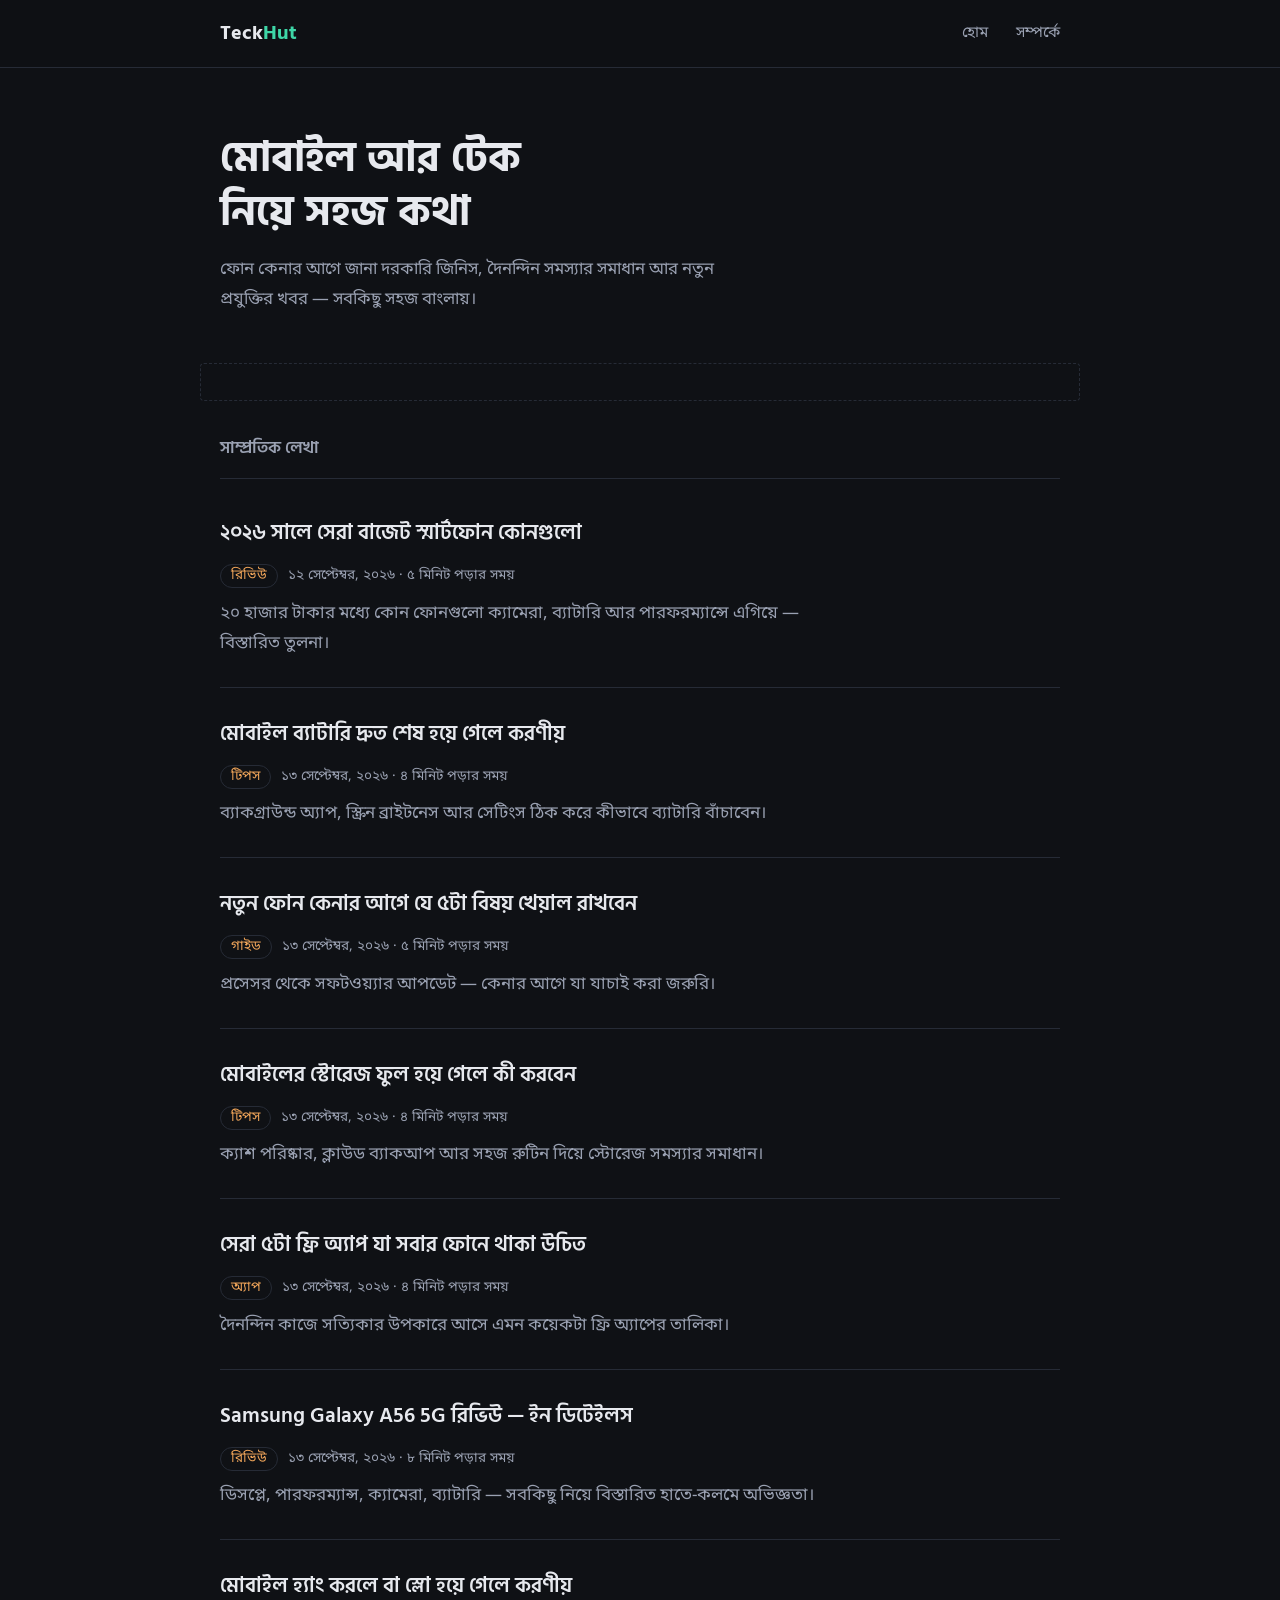
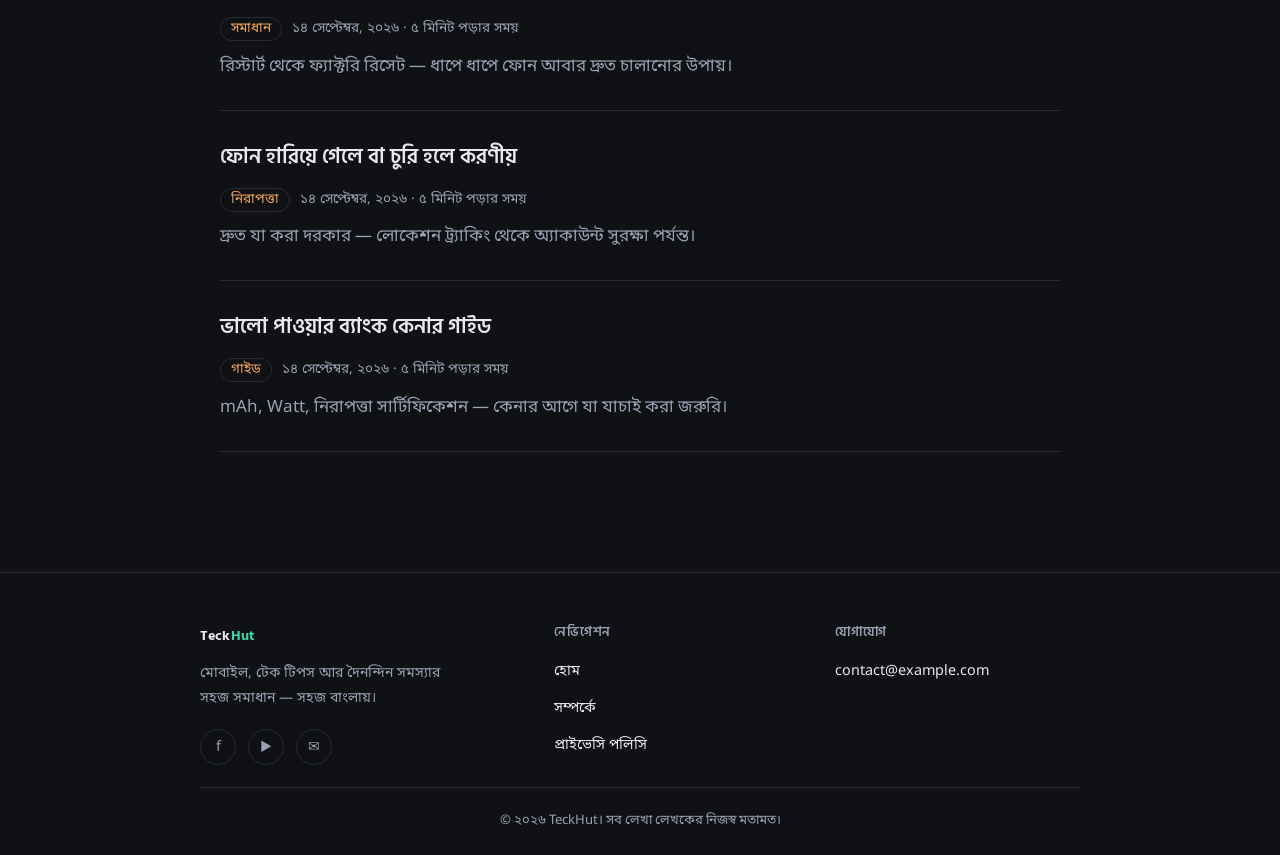
<file: index.html>
<!DOCTYPE html>
<html lang="bn">
<head>
<meta charset="UTF-8">
<meta name="viewport" content="width=device-width, initial-scale=1.0">
<link rel="icon" href="data:image/svg+xml,%3Csvg xmlns='http://www.w3.org/2000/svg' viewBox='0 0 100 100'%3E%3Crect width='100' height='100' rx='20' fill='%230F1115'/%3E%3Ctext x='50' y='68' font-size='55' font-family='Arial' font-weight='bold' fill='%233ED6A7' text-anchor='middle'%3ET%3C/text%3E%3C/svg%3E">
<title>TeckHut — মোবাইল ও টেক নিয়ে সহজ কথা</title>
<meta name="description" content="মোবাইল রিভিউ, টিপস আর টেক নিউজ, সহজ বাংলায়।">
<link rel="preconnect" href="https://fonts.googleapis.com">
<link href="https://fonts.googleapis.com/css2?family=Hind+Siliguri:wght@400;600;700&family=Noto+Sans+Bengali:wght@400;500;700&display=swap" rel="stylesheet">
<script async src="https://www.googletagmanager.com/gtag/js?id=G-CX494HK22V"></script>
<script>
  window.dataLayer = window.dataLayer || [];
  function gtag(){dataLayer.push(arguments);}
  gtag('js', new Date());
  gtag('config', 'G-CX494HK22V');
</script>
<link rel="stylesheet" href="style.css">
</head>
<body>

<header class="site-header">
  <div class="wrap">
    <a href="index.html" class="logo">Teck<span>Hut</span></a>
    <nav class="nav-links">
      <a href="index.html">হোম</a>
      <a href="about.html">সম্পর্কে</a>
    </nav>
    <button class="nav-toggle" aria-label="মেনু খুলুন">☰</button>
  </div>
</header>

<section class="hero">
  <h1>মোবাইল আর টেক নিয়ে সহজ কথা</h1>
  <p>ফোন কেনার আগে জানা দরকারি জিনিস, দৈনন্দিন সমস্যার সমাধান আর নতুন প্রযুক্তির খবর — সবকিছু সহজ বাংলায়।</p>
</section>

<div class="ad-slot">
  <script async="async" data-cfasync="false" src="https://pl31324308.profitableratecpmnetwork.com/c78537aaf75f500b88a9ba17b945fe74/invoke.js"></script>
  <div id="container-c78537aaf75f500b88a9ba17b945fe74"></div>
</div>

<section class="posts">
  <h2>সাম্প্রতিক লেখা</h2>

  <a href="post.html" class="post-row">
    <p class="post-title">২০২৬ সালে সেরা বাজেট স্মার্টফোন কোনগুলো</p>
    <p class="post-meta"><span class="tag">রিভিউ</span>১২ সেপ্টেম্বর, ২০২৬ · ৫ মিনিট পড়ার সময়</p>
    <p class="post-excerpt">২০ হাজার টাকার মধ্যে কোন ফোনগুলো ক্যামেরা, ব্যাটারি আর পারফরম্যান্সে এগিয়ে — বিস্তারিত তুলনা।</p>
  </a>

  <a href="post-2.html" class="post-row">
    <p class="post-title">মোবাইল ব্যাটারি দ্রুত শেষ হয়ে গেলে করণীয়</p>
    <p class="post-meta"><span class="tag">টিপস</span>১৩ সেপ্টেম্বর, ২০২৬ · ৪ মিনিট পড়ার সময়</p>
    <p class="post-excerpt">ব্যাকগ্রাউন্ড অ্যাপ, স্ক্রিন ব্রাইটনেস আর সেটিংস ঠিক করে কীভাবে ব্যাটারি বাঁচাবেন।</p>
  </a>

  <a href="post-3.html" class="post-row">
    <p class="post-title">নতুন ফোন কেনার আগে যে ৫টা বিষয় খেয়াল রাখবেন</p>
    <p class="post-meta"><span class="tag">গাইড</span>১৩ সেপ্টেম্বর, ২০২৬ · ৫ মিনিট পড়ার সময়</p>
    <p class="post-excerpt">প্রসেসর থেকে সফটওয়্যার আপডেট — কেনার আগে যা যাচাই করা জরুরি।</p>
  </a>

  <a href="post-4.html" class="post-row">
    <p class="post-title">মোবাইলের স্টোরেজ ফুল হয়ে গেলে কী করবেন</p>
    <p class="post-meta"><span class="tag">টিপস</span>১৩ সেপ্টেম্বর, ২০২৬ · ৪ মিনিট পড়ার সময়</p>
    <p class="post-excerpt">ক্যাশ পরিষ্কার, ক্লাউড ব্যাকআপ আর সহজ রুটিন দিয়ে স্টোরেজ সমস্যার সমাধান।</p>
  </a>

  <a href="post-5.html" class="post-row">
    <p class="post-title">সেরা ৫টা ফ্রি অ্যাপ যা সবার ফোনে থাকা উচিত</p>
    <p class="post-meta"><span class="tag">অ্যাপ</span>১৩ সেপ্টেম্বর, ২০২৬ · ৪ মিনিট পড়ার সময়</p>
    <p class="post-excerpt">দৈনন্দিন কাজে সত্যিকার উপকারে আসে এমন কয়েকটা ফ্রি অ্যাপের তালিকা।</p>
  </a>

  <a href="post-6.html" class="post-row">
    <p class="post-title">Samsung Galaxy A56 5G রিভিউ — ইন ডিটেইলস</p>
    <p class="post-meta"><span class="tag">রিভিউ</span>১৩ সেপ্টেম্বর, ২০২৬ · ৮ মিনিট পড়ার সময়</p>
    <p class="post-excerpt">ডিসপ্লে, পারফরম্যান্স, ক্যামেরা, ব্যাটারি — সবকিছু নিয়ে বিস্তারিত হাতে-কলমে অভিজ্ঞতা।</p>
  </a>

  <a href="post-7.html" class="post-row">
    <p class="post-title">মোবাইল হ্যাং করলে বা স্লো হয়ে গেলে করণীয়</p>
    <p class="post-meta"><span class="tag">সমাধান</span>১৪ সেপ্টেম্বর, ২০২৬ · ৫ মিনিট পড়ার সময়</p>
    <p class="post-excerpt">রিস্টার্ট থেকে ফ্যাক্টরি রিসেট — ধাপে ধাপে ফোন আবার দ্রুত চালানোর উপায়।</p>
  </a>

  <a href="post-8.html" class="post-row">
    <p class="post-title">ফোন হারিয়ে গেলে বা চুরি হলে করণীয়</p>
    <p class="post-meta"><span class="tag">নিরাপত্তা</span>১৪ সেপ্টেম্বর, ২০২৬ · ৫ মিনিট পড়ার সময়</p>
    <p class="post-excerpt">দ্রুত যা করা দরকার — লোকেশন ট্র্যাকিং থেকে অ্যাকাউন্ট সুরক্ষা পর্যন্ত।</p>
  </a>

  <a href="post-9.html" class="post-row">
    <p class="post-title">ভালো পাওয়ার ব্যাংক কেনার গাইড</p>
    <p class="post-meta"><span class="tag">গাইড</span>১৪ সেপ্টেম্বর, ২০২৬ · ৫ মিনিট পড়ার সময়</p>
    <p class="post-excerpt">mAh, Watt, নিরাপত্তা সার্টিফিকেশন — কেনার আগে যা যাচাই করা জরুরি।</p>
  </a>
</section>

<footer class="site-footer-main">
  <div class="footer-grid">
    <div class="footer-col">
      <a href="index.html" class="logo" style="display:inline-block;margin-bottom:14px;">Teck<span>Hut</span></a>
      <p class="footer-blurb">মোবাইল, টেক টিপস আর দৈনন্দিন সমস্যার সহজ সমাধান — সহজ বাংলায়।</p>
      <div class="footer-social">
        <a href="#" aria-label="Facebook">f</a>
        <a href="#" aria-label="YouTube">▶</a>
        <a href="mailto:contact@example.com" aria-label="Email">✉</a>
      </div>
    </div>
    <div class="footer-col">
      <h3>নেভিগেশন</h3>
      <a href="index.html">হোম</a>
      <a href="about.html">সম্পর্কে</a>
      <a href="privacy.html">প্রাইভেসি পলিসি</a>
    </div>
    <div class="footer-col">
      <h3>যোগাযোগ</h3>
      <a href="mailto:contact@example.com">contact@example.com</a>
    </div>
  </div>
  <div class="footer-bottom">© ২০২৬ TeckHut। সব লেখা লেখকের নিজস্ব মতামত।</div>
</footer>

<script src="script.js"></script>
</body>
</html>
</file>
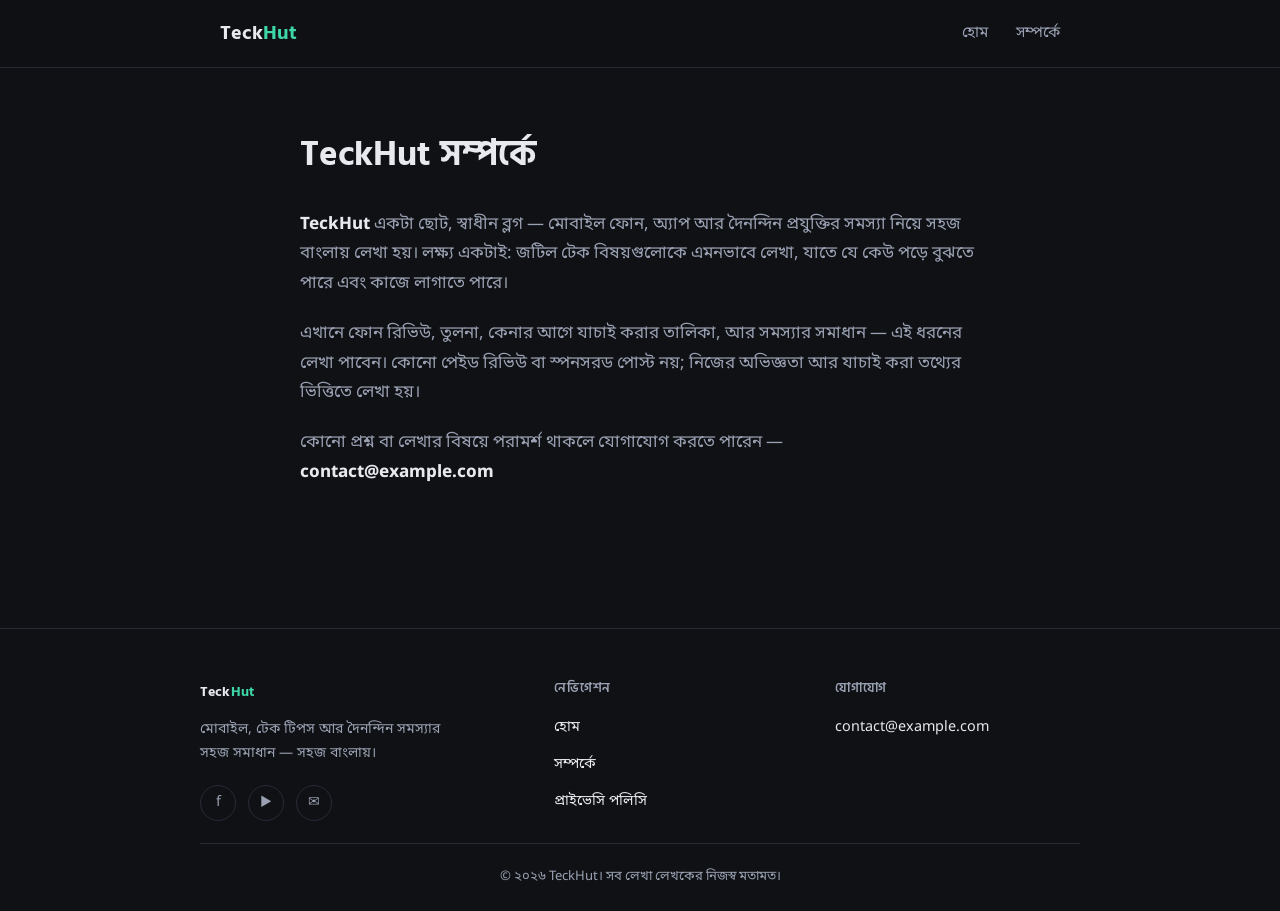
<file: about.html>
<!DOCTYPE html>
<html lang="bn">
<head>
<meta charset="UTF-8">
<meta name="viewport" content="width=device-width, initial-scale=1.0">
<link rel="icon" href="data:image/svg+xml,%3Csvg xmlns='http://www.w3.org/2000/svg' viewBox='0 0 100 100'%3E%3Crect width='100' height='100' rx='20' fill='%230F1115'/%3E%3Ctext x='50' y='68' font-size='55' font-family='Arial' font-weight='bold' fill='%233ED6A7' text-anchor='middle'%3ET%3C/text%3E%3C/svg%3E">
<title>সম্পর্কে — TeckHut</title>
<link rel="preconnect" href="https://fonts.googleapis.com">
<link href="https://fonts.googleapis.com/css2?family=Hind+Siliguri:wght@400;600;700&family=Noto+Sans+Bengali:wght@400;500;700&display=swap" rel="stylesheet">
<script async src="https://www.googletagmanager.com/gtag/js?id=G-CX494HK22V"></script>
<script>
  window.dataLayer = window.dataLayer || [];
  function gtag(){dataLayer.push(arguments);}
  gtag('js', new Date());
  gtag('config', 'G-CX494HK22V');
</script>
<link rel="stylesheet" href="style.css">
</head>
<body>

<header class="site-header">
  <div class="wrap">
    <a href="index.html" class="logo">Teck<span>Hut</span></a>
    <nav class="nav-links">
      <a href="index.html">হোম</a>
      <a href="about.html">সম্পর্কে</a>
    </nav>
    <button class="nav-toggle" aria-label="মেনু খুলুন">☰</button>
  </div>
</header>

<section class="page-content">
  <h1>TeckHut সম্পর্কে</h1>
  <p><strong>TeckHut</strong> একটা ছোট, স্বাধীন ব্লগ — মোবাইল ফোন, অ্যাপ আর দৈনন্দিন প্রযুক্তির সমস্যা নিয়ে সহজ বাংলায় লেখা হয়। লক্ষ্য একটাই: জটিল টেক বিষয়গুলোকে এমনভাবে লেখা, যাতে যে কেউ পড়ে বুঝতে পারে এবং কাজে লাগাতে পারে।</p>
  <p>এখানে ফোন রিভিউ, তুলনা, কেনার আগে যাচাই করার তালিকা, আর সমস্যার সমাধান — এই ধরনের লেখা পাবেন। কোনো পেইড রিভিউ বা স্পনসরড পোস্ট নয়; নিজের অভিজ্ঞতা আর যাচাই করা তথ্যের ভিত্তিতে লেখা হয়।</p>
  <p>কোনো প্রশ্ন বা লেখার বিষয়ে পরামর্শ থাকলে যোগাযোগ করতে পারেন — <strong>contact@example.com</strong></p>
</section>

<footer class="site-footer-main">
  <div class="footer-grid">
    <div class="footer-col">
      <a href="index.html" class="logo" style="display:inline-block;margin-bottom:14px;">Teck<span>Hut</span></a>
      <p class="footer-blurb">মোবাইল, টেক টিপস আর দৈনন্দিন সমস্যার সহজ সমাধান — সহজ বাংলায়।</p>
      <div class="footer-social">
        <a href="#" aria-label="Facebook">f</a>
        <a href="#" aria-label="YouTube">▶</a>
        <a href="mailto:contact@example.com" aria-label="Email">✉</a>
      </div>
    </div>
    <div class="footer-col">
      <h3>নেভিগেশন</h3>
      <a href="index.html">হোম</a>
      <a href="about.html">সম্পর্কে</a>
      <a href="privacy.html">প্রাইভেসি পলিসি</a>
    </div>
    <div class="footer-col">
      <h3>যোগাযোগ</h3>
      <a href="mailto:contact@example.com">contact@example.com</a>
    </div>
  </div>
  <div class="footer-bottom">© ২০২৬ TeckHut। সব লেখা লেখকের নিজস্ব মতামত।</div>
</footer>

<script src="script.js"></script>
</body>
</html>
</file>
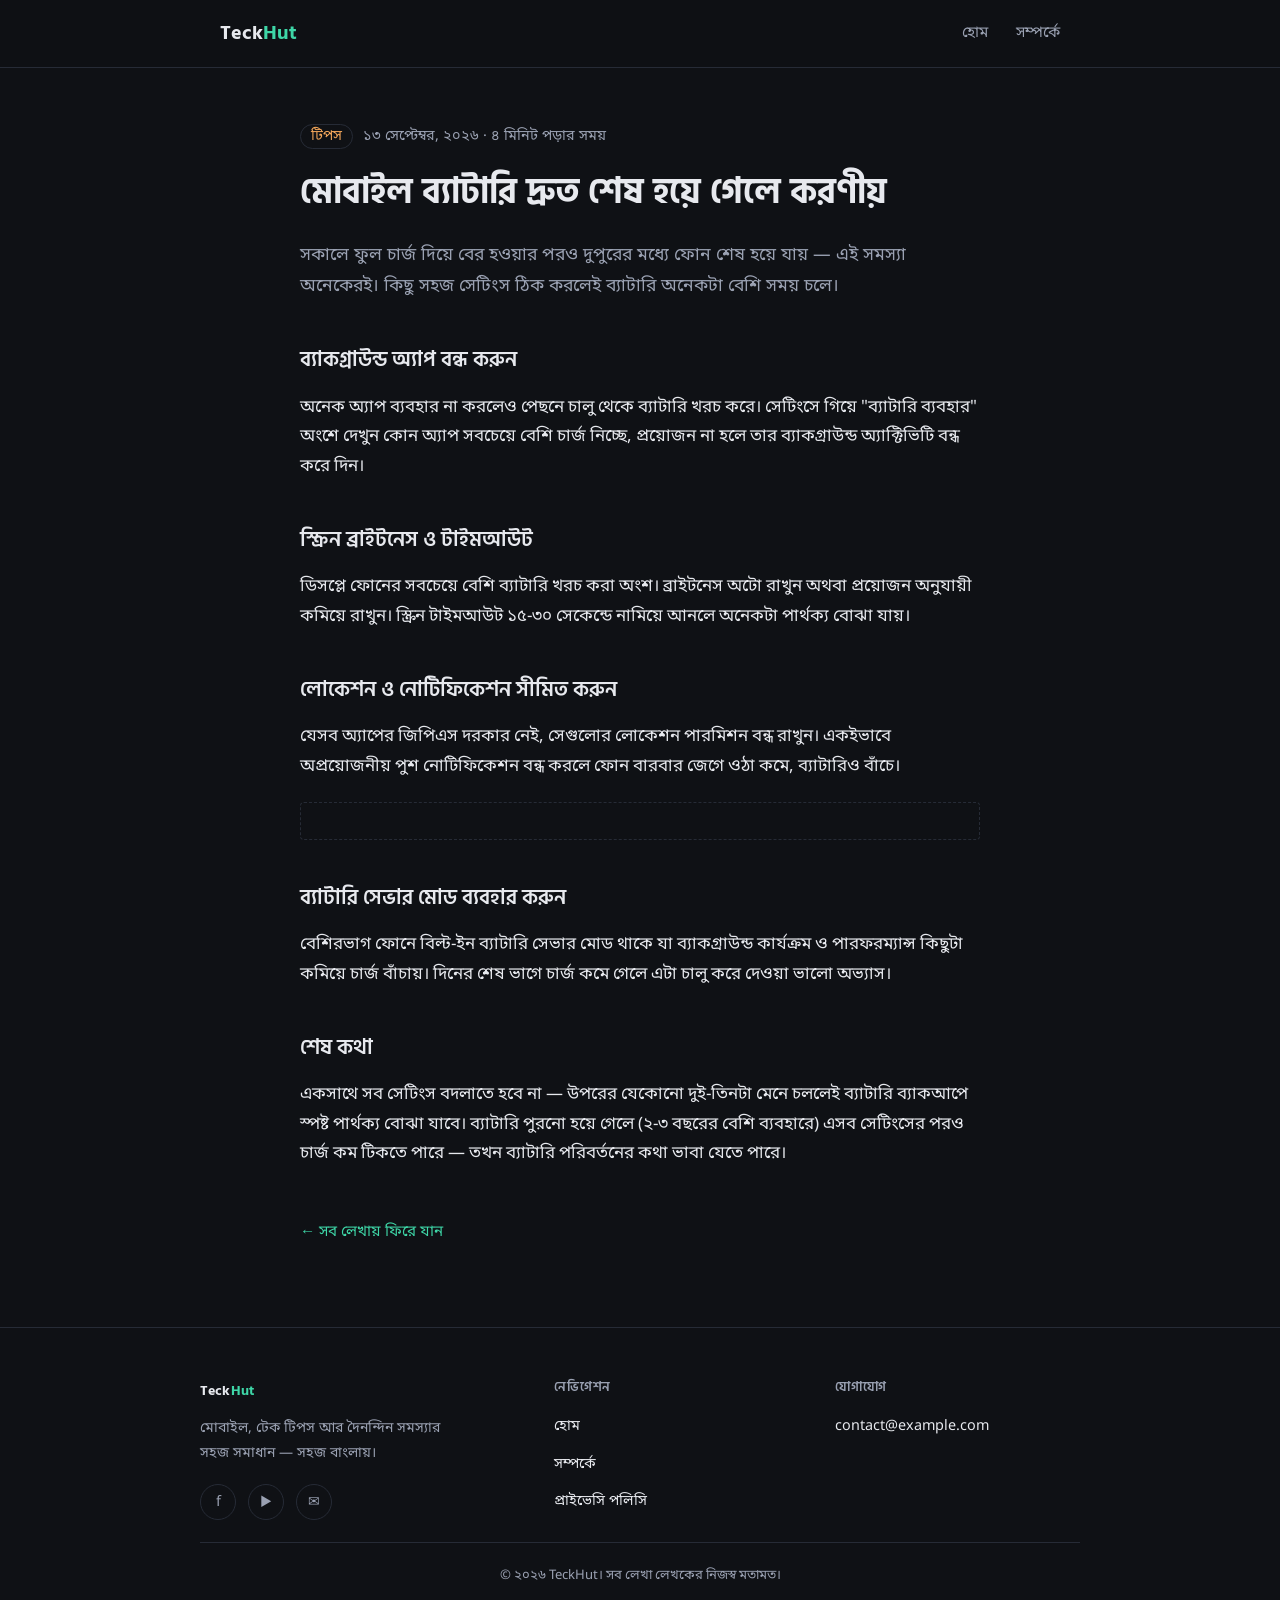
<file: post-2.html>
<!DOCTYPE html>
<html lang="bn">
<head>
<meta charset="UTF-8">
<meta name="viewport" content="width=device-width, initial-scale=1.0">
<link rel="icon" href="data:image/svg+xml,%3Csvg xmlns='http://www.w3.org/2000/svg' viewBox='0 0 100 100'%3E%3Crect width='100' height='100' rx='20' fill='%230F1115'/%3E%3Ctext x='50' y='68' font-size='55' font-family='Arial' font-weight='bold' fill='%233ED6A7' text-anchor='middle'%3ET%3C/text%3E%3C/svg%3E">
<title>মোবাইল ব্যাটারি দ্রুত শেষ হয়ে গেলে করণীয় — TeckHut</title>
<link rel="preconnect" href="https://fonts.googleapis.com">
<link href="https://fonts.googleapis.com/css2?family=Hind+Siliguri:wght@400;600;700&family=Noto+Sans+Bengali:wght@400;500;700&display=swap" rel="stylesheet">
<script async src="https://www.googletagmanager.com/gtag/js?id=G-CX494HK22V"></script>
<script>
  window.dataLayer = window.dataLayer || [];
  function gtag(){dataLayer.push(arguments);}
  gtag('js', new Date());
  gtag('config', 'G-CX494HK22V');
</script>
<link rel="stylesheet" href="style.css">
</head>
<body>

<header class="site-header">
  <div class="wrap">
    <a href="index.html" class="logo">Teck<span>Hut</span></a>
    <nav class="nav-links">
      <a href="index.html">হোম</a>
      <a href="about.html">সম্পর্কে</a>
    </nav>
    <button class="nav-toggle" aria-label="মেনু খুলুন">☰</button>
  </div>
</header>

<article class="article">
  <p class="article-meta"><span class="tag">টিপস</span>১৩ সেপ্টেম্বর, ২০২৬ · ৪ মিনিট পড়ার সময়</p>
  <h1>মোবাইল ব্যাটারি দ্রুত শেষ হয়ে গেলে করণীয়</h1>

  <p class="lede">সকালে ফুল চার্জ দিয়ে বের হওয়ার পরও দুপুরের মধ্যে ফোন শেষ হয়ে যায় — এই সমস্যা অনেকেরই। কিছু সহজ সেটিংস ঠিক করলেই ব্যাটারি অনেকটা বেশি সময় চলে।</p>

  <h2>ব্যাকগ্রাউন্ড অ্যাপ বন্ধ করুন</h2>
  <p>অনেক অ্যাপ ব্যবহার না করলেও পেছনে চালু থেকে ব্যাটারি খরচ করে। সেটিংসে গিয়ে "ব্যাটারি ব্যবহার" অংশে দেখুন কোন অ্যাপ সবচেয়ে বেশি চার্জ নিচ্ছে, প্রয়োজন না হলে তার ব্যাকগ্রাউন্ড অ্যাক্টিভিটি বন্ধ করে দিন।</p>

  <h2>স্ক্রিন ব্রাইটনেস ও টাইমআউট</h2>
  <p>ডিসপ্লে ফোনের সবচেয়ে বেশি ব্যাটারি খরচ করা অংশ। ব্রাইটনেস অটো রাখুন অথবা প্রয়োজন অনুযায়ী কমিয়ে রাখুন। স্ক্রিন টাইমআউট ১৫-৩০ সেকেন্ডে নামিয়ে আনলে অনেকটা পার্থক্য বোঝা যায়।</p>

  <h2>লোকেশন ও নোটিফিকেশন সীমিত করুন</h2>
  <p>যেসব অ্যাপের জিপিএস দরকার নেই, সেগুলোর লোকেশন পারমিশন বন্ধ রাখুন। একইভাবে অপ্রয়োজনীয় পুশ নোটিফিকেশন বন্ধ করলে ফোন বারবার জেগে ওঠা কমে, ব্যাটারিও বাঁচে।</p>

  <div class="ad-slot">
  <script async="async" data-cfasync="false" src="https://pl31324308.profitableratecpmnetwork.com/c78537aaf75f500b88a9ba17b945fe74/invoke.js"></script>
  <div id="container-c78537aaf75f500b88a9ba17b945fe74"></div>
</div>

  <h2>ব্যাটারি সেভার মোড ব্যবহার করুন</h2>
  <p>বেশিরভাগ ফোনে বিল্ট-ইন ব্যাটারি সেভার মোড থাকে যা ব্যাকগ্রাউন্ড কার্যক্রম ও পারফরম্যান্স কিছুটা কমিয়ে চার্জ বাঁচায়। দিনের শেষ ভাগে চার্জ কমে গেলে এটা চালু করে দেওয়া ভালো অভ্যাস।</p>

  <h2>শেষ কথা</h2>
  <p>একসাথে সব সেটিংস বদলাতে হবে না — উপরের যেকোনো দুই-তিনটা মেনে চললেই ব্যাটারি ব্যাকআপে স্পষ্ট পার্থক্য বোঝা যাবে। ব্যাটারি পুরনো হয়ে গেলে (২-৩ বছরের বেশি ব্যবহারে) এসব সেটিংসের পরও চার্জ কম টিকতে পারে — তখন ব্যাটারি পরিবর্তনের কথা ভাবা যেতে পারে।</p>

  <a href="index.html" class="back-link">← সব লেখায় ফিরে যান</a>
</article>

<footer class="site-footer-main">
  <div class="footer-grid">
    <div class="footer-col">
      <a href="index.html" class="logo" style="display:inline-block;margin-bottom:14px;">Teck<span>Hut</span></a>
      <p class="footer-blurb">মোবাইল, টেক টিপস আর দৈনন্দিন সমস্যার সহজ সমাধান — সহজ বাংলায়।</p>
      <div class="footer-social">
        <a href="#" aria-label="Facebook">f</a>
        <a href="#" aria-label="YouTube">▶</a>
        <a href="mailto:contact@example.com" aria-label="Email">✉</a>
      </div>
    </div>
    <div class="footer-col">
      <h3>নেভিগেশন</h3>
      <a href="index.html">হোম</a>
      <a href="about.html">সম্পর্কে</a>
      <a href="privacy.html">প্রাইভেসি পলিসি</a>
    </div>
    <div class="footer-col">
      <h3>যোগাযোগ</h3>
      <a href="mailto:contact@example.com">contact@example.com</a>
    </div>
  </div>
  <div class="footer-bottom">© ২০২৬ TeckHut। সব লেখা লেখকের নিজস্ব মতামত।</div>
</footer>

<script src="script.js"></script>
</body>
</html>
</file>
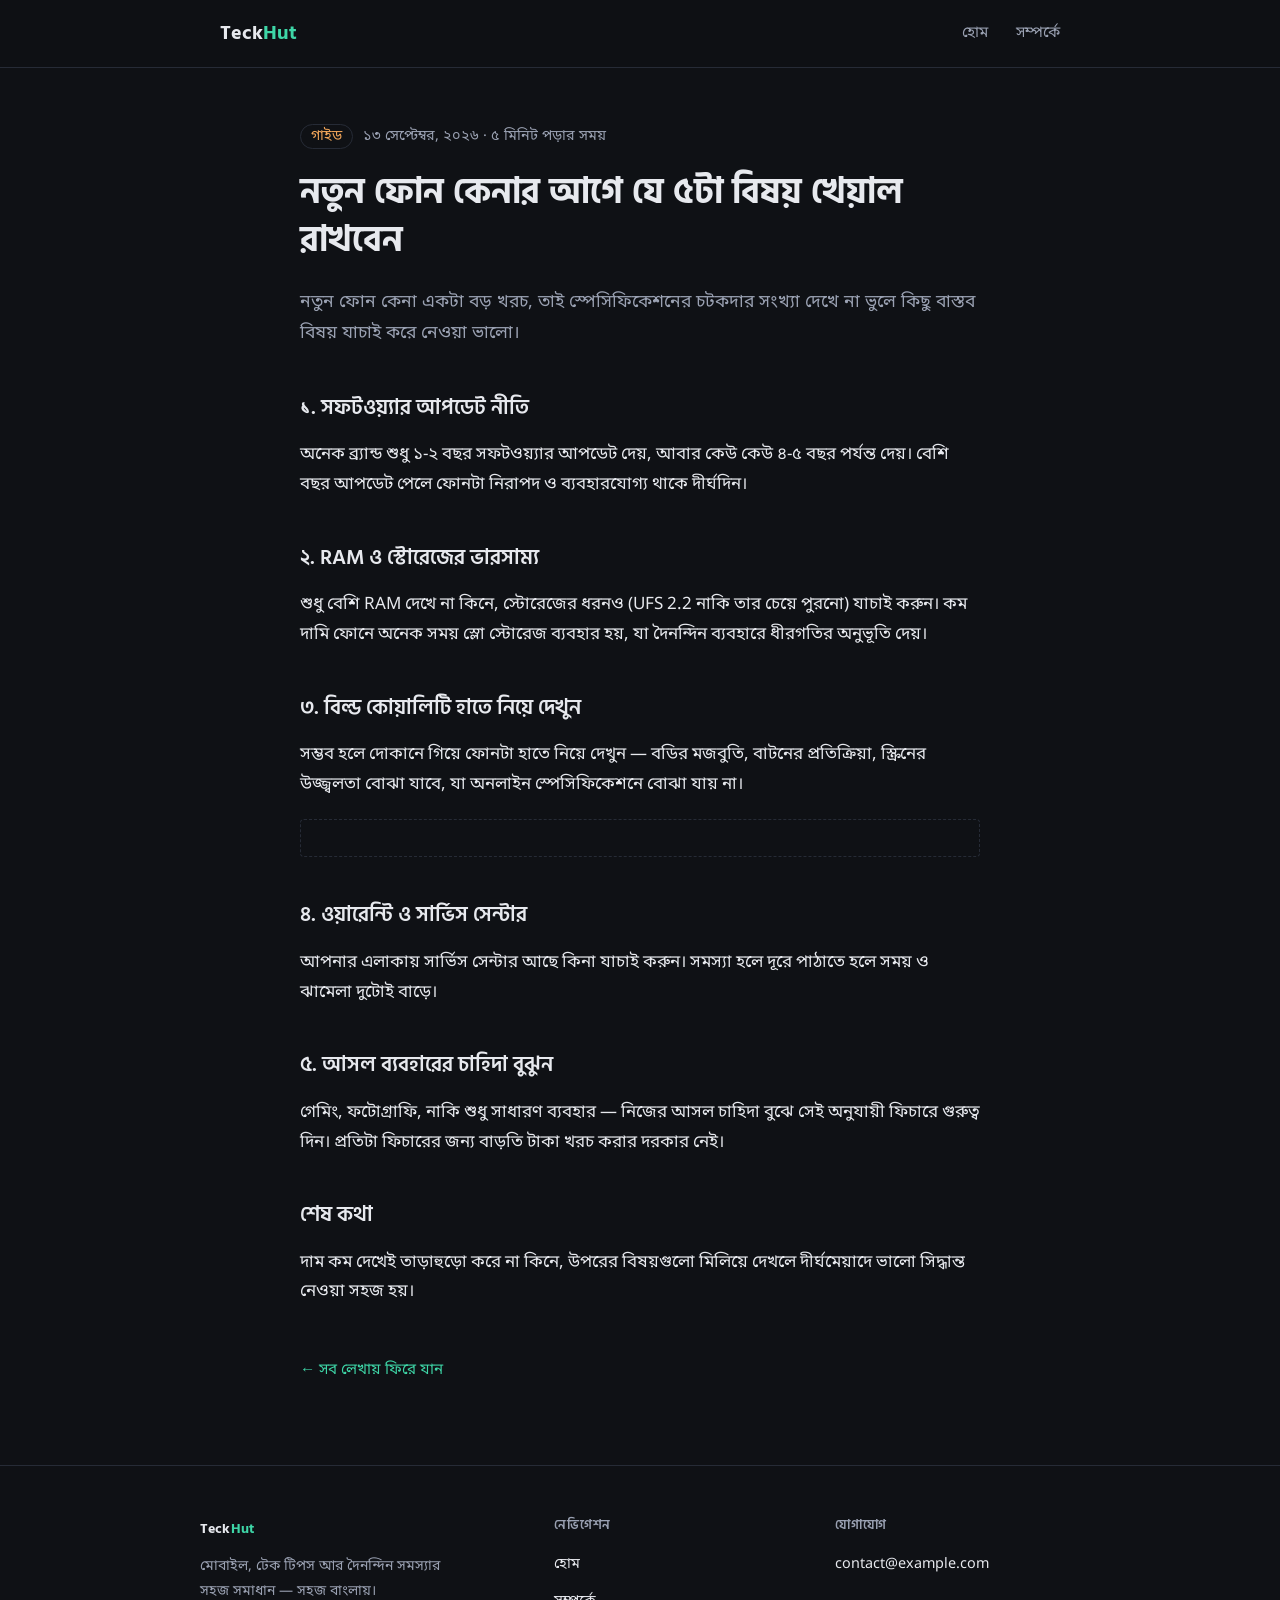
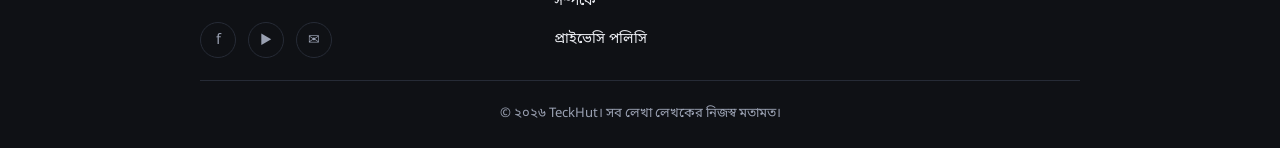
<file: post-3.html>
<!DOCTYPE html>
<html lang="bn">
<head>
<meta charset="UTF-8">
<meta name="viewport" content="width=device-width, initial-scale=1.0">
<link rel="icon" href="data:image/svg+xml,%3Csvg xmlns='http://www.w3.org/2000/svg' viewBox='0 0 100 100'%3E%3Crect width='100' height='100' rx='20' fill='%230F1115'/%3E%3Ctext x='50' y='68' font-size='55' font-family='Arial' font-weight='bold' fill='%233ED6A7' text-anchor='middle'%3ET%3C/text%3E%3C/svg%3E">
<title>নতুন ফোন কেনার আগে যে ৫টা বিষয় খেয়াল রাখবেন — TeckHut</title>
<link rel="preconnect" href="https://fonts.googleapis.com">
<link href="https://fonts.googleapis.com/css2?family=Hind+Siliguri:wght@400;600;700&family=Noto+Sans+Bengali:wght@400;500;700&display=swap" rel="stylesheet">
<script async src="https://www.googletagmanager.com/gtag/js?id=G-CX494HK22V"></script>
<script>
  window.dataLayer = window.dataLayer || [];
  function gtag(){dataLayer.push(arguments);}
  gtag('js', new Date());
  gtag('config', 'G-CX494HK22V');
</script>
<link rel="stylesheet" href="style.css">
</head>
<body>

<header class="site-header">
  <div class="wrap">
    <a href="index.html" class="logo">Teck<span>Hut</span></a>
    <nav class="nav-links">
      <a href="index.html">হোম</a>
      <a href="about.html">সম্পর্কে</a>
    </nav>
    <button class="nav-toggle" aria-label="মেনু খুলুন">☰</button>
  </div>
</header>

<article class="article">
  <p class="article-meta"><span class="tag">গাইড</span>১৩ সেপ্টেম্বর, ২০২৬ · ৫ মিনিট পড়ার সময়</p>
  <h1>নতুন ফোন কেনার আগে যে ৫টা বিষয় খেয়াল রাখবেন</h1>

  <p class="lede">নতুন ফোন কেনা একটা বড় খরচ, তাই স্পেসিফিকেশনের চটকদার সংখ্যা দেখে না ভুলে কিছু বাস্তব বিষয় যাচাই করে নেওয়া ভালো।</p>

  <h2>১. সফটওয়্যার আপডেট নীতি</h2>
  <p>অনেক ব্র্যান্ড শুধু ১-২ বছর সফটওয়্যার আপডেট দেয়, আবার কেউ কেউ ৪-৫ বছর পর্যন্ত দেয়। বেশি বছর আপডেট পেলে ফোনটা নিরাপদ ও ব্যবহারযোগ্য থাকে দীর্ঘদিন।</p>

  <h2>২. RAM ও স্টোরেজের ভারসাম্য</h2>
  <p>শুধু বেশি RAM দেখে না কিনে, স্টোরেজের ধরনও (UFS 2.2 নাকি তার চেয়ে পুরনো) যাচাই করুন। কম দামি ফোনে অনেক সময় স্লো স্টোরেজ ব্যবহার হয়, যা দৈনন্দিন ব্যবহারে ধীরগতির অনুভূতি দেয়।</p>

  <h2>৩. বিল্ড কোয়ালিটি হাতে নিয়ে দেখুন</h2>
  <p>সম্ভব হলে দোকানে গিয়ে ফোনটা হাতে নিয়ে দেখুন — বডির মজবুতি, বাটনের প্রতিক্রিয়া, স্ক্রিনের উজ্জ্বলতা বোঝা যাবে, যা অনলাইন স্পেসিফিকেশনে বোঝা যায় না।</p>

  <div class="ad-slot">
  <script async="async" data-cfasync="false" src="https://pl31324308.profitableratecpmnetwork.com/c78537aaf75f500b88a9ba17b945fe74/invoke.js"></script>
  <div id="container-c78537aaf75f500b88a9ba17b945fe74"></div>
</div>

  <h2>৪. ওয়ারেন্টি ও সার্ভিস সেন্টার</h2>
  <p>আপনার এলাকায় সার্ভিস সেন্টার আছে কিনা যাচাই করুন। সমস্যা হলে দূরে পাঠাতে হলে সময় ও ঝামেলা দুটোই বাড়ে।</p>

  <h2>৫. আসল ব্যবহারের চাহিদা বুঝুন</h2>
  <p>গেমিং, ফটোগ্রাফি, নাকি শুধু সাধারণ ব্যবহার — নিজের আসল চাহিদা বুঝে সেই অনুযায়ী ফিচারে গুরুত্ব দিন। প্রতিটা ফিচারের জন্য বাড়তি টাকা খরচ করার দরকার নেই।</p>

  <h2>শেষ কথা</h2>
  <p>দাম কম দেখেই তাড়াহুড়ো করে না কিনে, উপরের বিষয়গুলো মিলিয়ে দেখলে দীর্ঘমেয়াদে ভালো সিদ্ধান্ত নেওয়া সহজ হয়।</p>

  <a href="index.html" class="back-link">← সব লেখায় ফিরে যান</a>
</article>

<footer class="site-footer-main">
  <div class="footer-grid">
    <div class="footer-col">
      <a href="index.html" class="logo" style="display:inline-block;margin-bottom:14px;">Teck<span>Hut</span></a>
      <p class="footer-blurb">মোবাইল, টেক টিপস আর দৈনন্দিন সমস্যার সহজ সমাধান — সহজ বাংলায়।</p>
      <div class="footer-social">
        <a href="#" aria-label="Facebook">f</a>
        <a href="#" aria-label="YouTube">▶</a>
        <a href="mailto:contact@example.com" aria-label="Email">✉</a>
      </div>
    </div>
    <div class="footer-col">
      <h3>নেভিগেশন</h3>
      <a href="index.html">হোম</a>
      <a href="about.html">সম্পর্কে</a>
      <a href="privacy.html">প্রাইভেসি পলিসি</a>
    </div>
    <div class="footer-col">
      <h3>যোগাযোগ</h3>
      <a href="mailto:contact@example.com">contact@example.com</a>
    </div>
  </div>
  <div class="footer-bottom">© ২০২৬ TeckHut। সব লেখা লেখকের নিজস্ব মতামত।</div>
</footer>

<script src="script.js"></script>
</body>
</html>
</file>
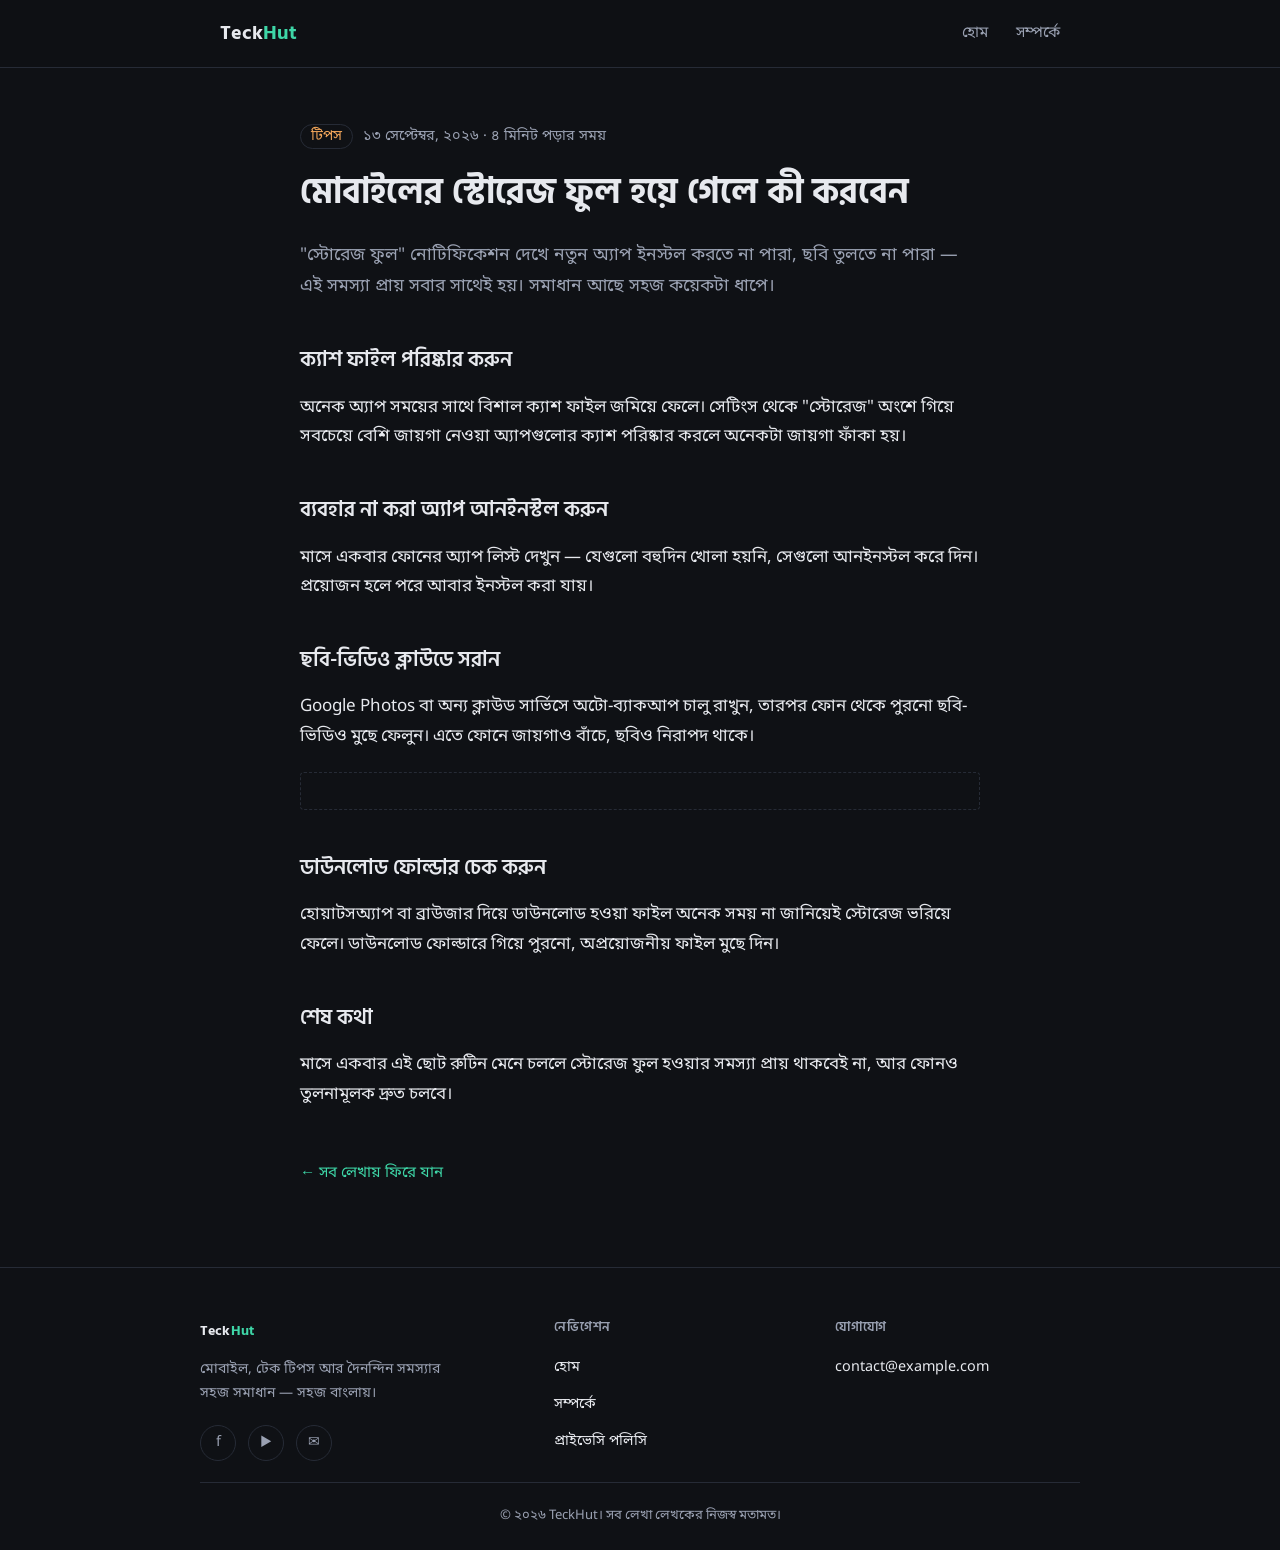
<file: post-4.html>
<!DOCTYPE html>
<html lang="bn">
<head>
<meta charset="UTF-8">
<meta name="viewport" content="width=device-width, initial-scale=1.0">
<link rel="icon" href="data:image/svg+xml,%3Csvg xmlns='http://www.w3.org/2000/svg' viewBox='0 0 100 100'%3E%3Crect width='100' height='100' rx='20' fill='%230F1115'/%3E%3Ctext x='50' y='68' font-size='55' font-family='Arial' font-weight='bold' fill='%233ED6A7' text-anchor='middle'%3ET%3C/text%3E%3C/svg%3E">
<title>মোবাইলের স্টোরেজ ফুল হয়ে গেলে কী করবেন — TeckHut</title>
<link rel="preconnect" href="https://fonts.googleapis.com">
<link href="https://fonts.googleapis.com/css2?family=Hind+Siliguri:wght@400;600;700&family=Noto+Sans+Bengali:wght@400;500;700&display=swap" rel="stylesheet">
<script async src="https://www.googletagmanager.com/gtag/js?id=G-CX494HK22V"></script>
<script>
  window.dataLayer = window.dataLayer || [];
  function gtag(){dataLayer.push(arguments);}
  gtag('js', new Date());
  gtag('config', 'G-CX494HK22V');
</script>
<link rel="stylesheet" href="style.css">
</head>
<body>

<header class="site-header">
  <div class="wrap">
    <a href="index.html" class="logo">Teck<span>Hut</span></a>
    <nav class="nav-links">
      <a href="index.html">হোম</a>
      <a href="about.html">সম্পর্কে</a>
    </nav>
    <button class="nav-toggle" aria-label="মেনু খুলুন">☰</button>
  </div>
</header>

<article class="article">
  <p class="article-meta"><span class="tag">টিপস</span>১৩ সেপ্টেম্বর, ২০২৬ · ৪ মিনিট পড়ার সময়</p>
  <h1>মোবাইলের স্টোরেজ ফুল হয়ে গেলে কী করবেন</h1>

  <p class="lede">"স্টোরেজ ফুল" নোটিফিকেশন দেখে নতুন অ্যাপ ইনস্টল করতে না পারা, ছবি তুলতে না পারা — এই সমস্যা প্রায় সবার সাথেই হয়। সমাধান আছে সহজ কয়েকটা ধাপে।</p>

  <h2>ক্যাশ ফাইল পরিষ্কার করুন</h2>
  <p>অনেক অ্যাপ সময়ের সাথে বিশাল ক্যাশ ফাইল জমিয়ে ফেলে। সেটিংস থেকে "স্টোরেজ" অংশে গিয়ে সবচেয়ে বেশি জায়গা নেওয়া অ্যাপগুলোর ক্যাশ পরিষ্কার করলে অনেকটা জায়গা ফাঁকা হয়।</p>

  <h2>ব্যবহার না করা অ্যাপ আনইনস্টল করুন</h2>
  <p>মাসে একবার ফোনের অ্যাপ লিস্ট দেখুন — যেগুলো বহুদিন খোলা হয়নি, সেগুলো আনইনস্টল করে দিন। প্রয়োজন হলে পরে আবার ইনস্টল করা যায়।</p>

  <h2>ছবি-ভিডিও ক্লাউডে সরান</h2>
  <p>Google Photos বা অন্য ক্লাউড সার্ভিসে অটো-ব্যাকআপ চালু রাখুন, তারপর ফোন থেকে পুরনো ছবি-ভিডিও মুছে ফেলুন। এতে ফোনে জায়গাও বাঁচে, ছবিও নিরাপদ থাকে।</p>

  <div class="ad-slot">
  <script async="async" data-cfasync="false" src="https://pl31324308.profitableratecpmnetwork.com/c78537aaf75f500b88a9ba17b945fe74/invoke.js"></script>
  <div id="container-c78537aaf75f500b88a9ba17b945fe74"></div>
</div>

  <h2>ডাউনলোড ফোল্ডার চেক করুন</h2>
  <p>হোয়াটসঅ্যাপ বা ব্রাউজার দিয়ে ডাউনলোড হওয়া ফাইল অনেক সময় না জানিয়েই স্টোরেজ ভরিয়ে ফেলে। ডাউনলোড ফোল্ডারে গিয়ে পুরনো, অপ্রয়োজনীয় ফাইল মুছে দিন।</p>

  <h2>শেষ কথা</h2>
  <p>মাসে একবার এই ছোট রুটিন মেনে চললে স্টোরেজ ফুল হওয়ার সমস্যা প্রায় থাকবেই না, আর ফোনও তুলনামূলক দ্রুত চলবে।</p>

  <a href="index.html" class="back-link">← সব লেখায় ফিরে যান</a>
</article>

<footer class="site-footer-main">
  <div class="footer-grid">
    <div class="footer-col">
      <a href="index.html" class="logo" style="display:inline-block;margin-bottom:14px;">Teck<span>Hut</span></a>
      <p class="footer-blurb">মোবাইল, টেক টিপস আর দৈনন্দিন সমস্যার সহজ সমাধান — সহজ বাংলায়।</p>
      <div class="footer-social">
        <a href="#" aria-label="Facebook">f</a>
        <a href="#" aria-label="YouTube">▶</a>
        <a href="mailto:contact@example.com" aria-label="Email">✉</a>
      </div>
    </div>
    <div class="footer-col">
      <h3>নেভিগেশন</h3>
      <a href="index.html">হোম</a>
      <a href="about.html">সম্পর্কে</a>
      <a href="privacy.html">প্রাইভেসি পলিসি</a>
    </div>
    <div class="footer-col">
      <h3>যোগাযোগ</h3>
      <a href="mailto:contact@example.com">contact@example.com</a>
    </div>
  </div>
  <div class="footer-bottom">© ২০২৬ TeckHut। সব লেখা লেখকের নিজস্ব মতামত।</div>
</footer>

<script src="script.js"></script>
</body>
</html>
</file>
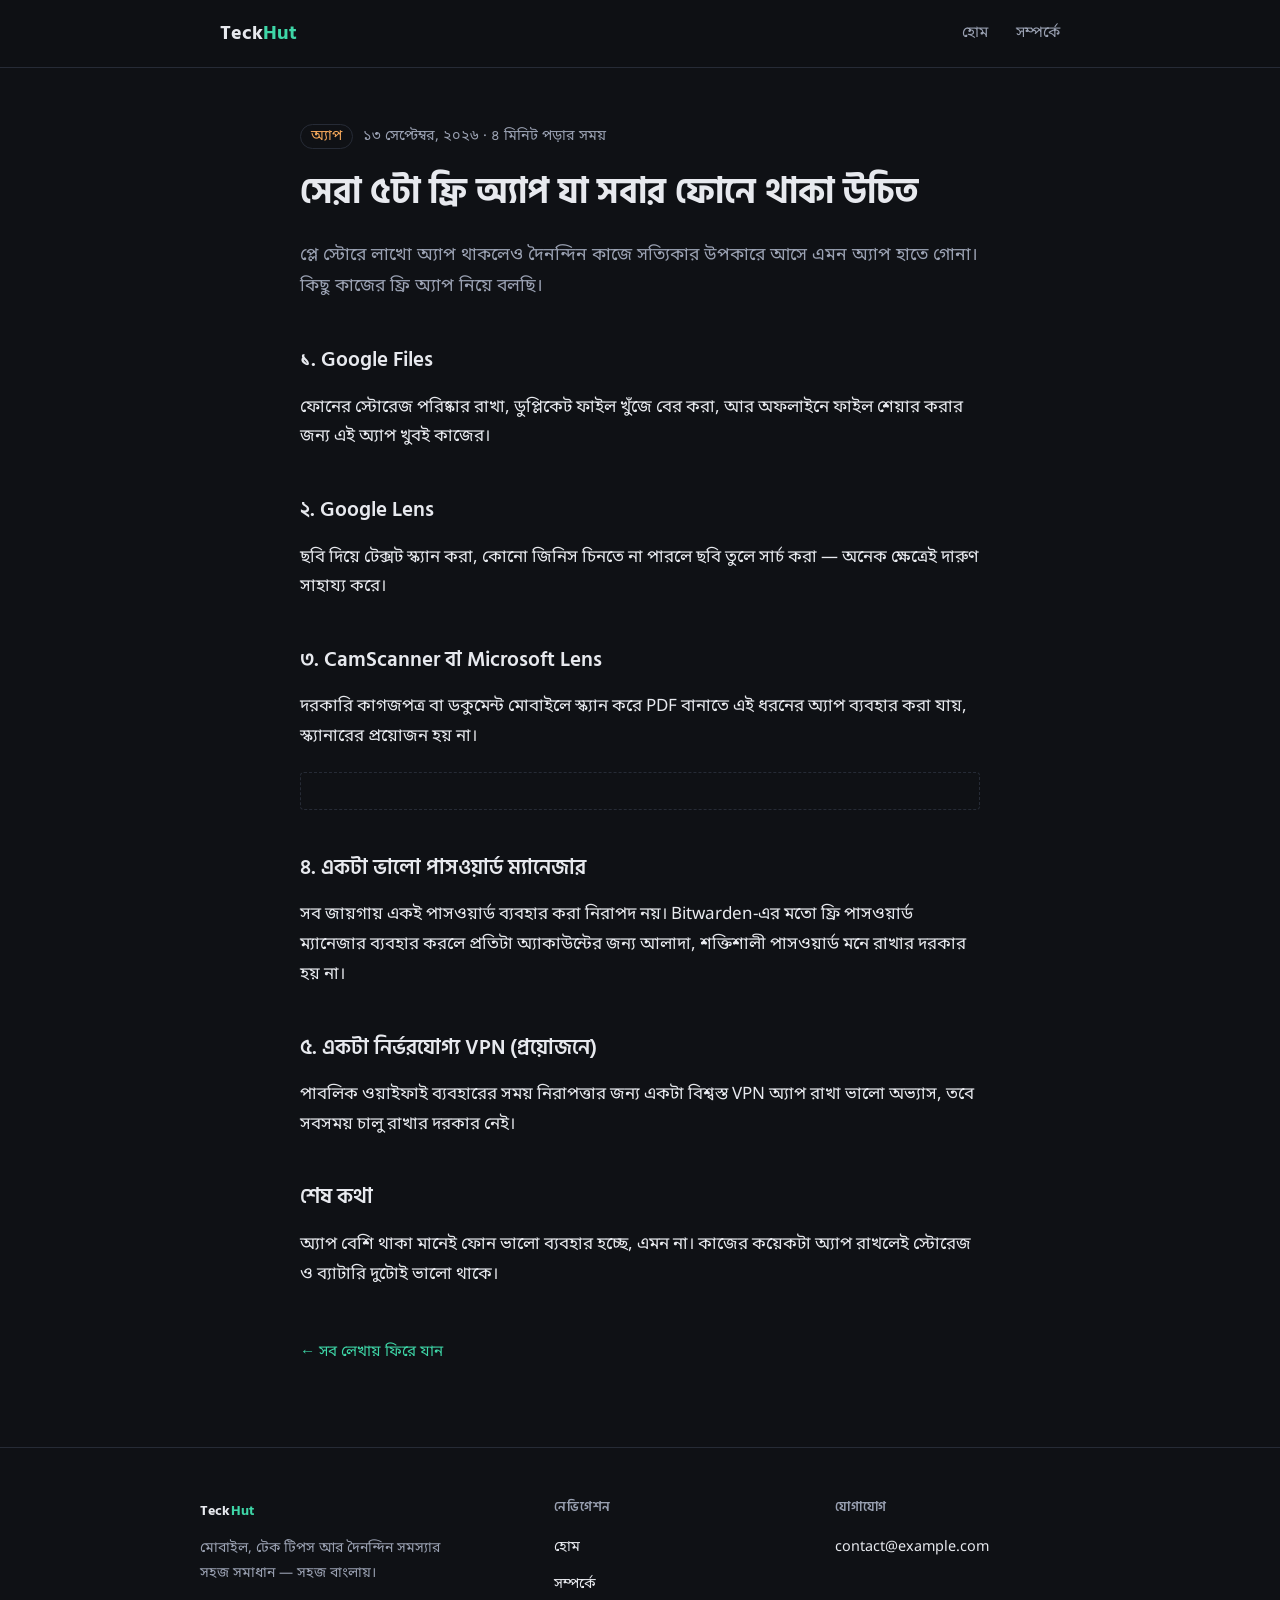
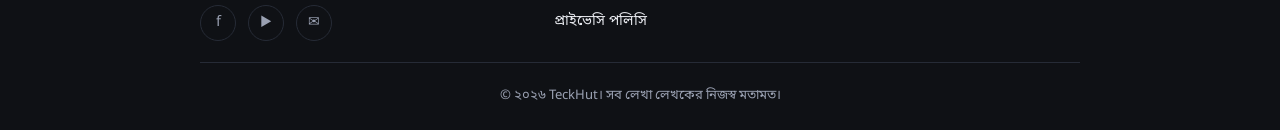
<file: post-5.html>
<!DOCTYPE html>
<html lang="bn">
<head>
<meta charset="UTF-8">
<meta name="viewport" content="width=device-width, initial-scale=1.0">
<link rel="icon" href="data:image/svg+xml,%3Csvg xmlns='http://www.w3.org/2000/svg' viewBox='0 0 100 100'%3E%3Crect width='100' height='100' rx='20' fill='%230F1115'/%3E%3Ctext x='50' y='68' font-size='55' font-family='Arial' font-weight='bold' fill='%233ED6A7' text-anchor='middle'%3ET%3C/text%3E%3C/svg%3E">
<title>সেরা ৫টা ফ্রি অ্যাপ যা সবার ফোনে থাকা উচিত — TeckHut</title>
<link rel="preconnect" href="https://fonts.googleapis.com">
<link href="https://fonts.googleapis.com/css2?family=Hind+Siliguri:wght@400;600;700&family=Noto+Sans+Bengali:wght@400;500;700&display=swap" rel="stylesheet">
<script async src="https://www.googletagmanager.com/gtag/js?id=G-CX494HK22V"></script>
<script>
  window.dataLayer = window.dataLayer || [];
  function gtag(){dataLayer.push(arguments);}
  gtag('js', new Date());
  gtag('config', 'G-CX494HK22V');
</script>
<link rel="stylesheet" href="style.css">
</head>
<body>

<header class="site-header">
  <div class="wrap">
    <a href="index.html" class="logo">Teck<span>Hut</span></a>
    <nav class="nav-links">
      <a href="index.html">হোম</a>
      <a href="about.html">সম্পর্কে</a>
    </nav>
    <button class="nav-toggle" aria-label="মেনু খুলুন">☰</button>
  </div>
</header>

<article class="article">
  <p class="article-meta"><span class="tag">অ্যাপ</span>১৩ সেপ্টেম্বর, ২০২৬ · ৪ মিনিট পড়ার সময়</p>
  <h1>সেরা ৫টা ফ্রি অ্যাপ যা সবার ফোনে থাকা উচিত</h1>

  <p class="lede">প্লে স্টোরে লাখো অ্যাপ থাকলেও দৈনন্দিন কাজে সত্যিকার উপকারে আসে এমন অ্যাপ হাতে গোনা। কিছু কাজের ফ্রি অ্যাপ নিয়ে বলছি।</p>

  <h2>১. Google Files</h2>
  <p>ফোনের স্টোরেজ পরিষ্কার রাখা, ডুপ্লিকেট ফাইল খুঁজে বের করা, আর অফলাইনে ফাইল শেয়ার করার জন্য এই অ্যাপ খুবই কাজের।</p>

  <h2>২. Google Lens</h2>
  <p>ছবি দিয়ে টেক্সট স্ক্যান করা, কোনো জিনিস চিনতে না পারলে ছবি তুলে সার্চ করা — অনেক ক্ষেত্রেই দারুণ সাহায্য করে।</p>

  <h2>৩. CamScanner বা Microsoft Lens</h2>
  <p>দরকারি কাগজপত্র বা ডকুমেন্ট মোবাইলে স্ক্যান করে PDF বানাতে এই ধরনের অ্যাপ ব্যবহার করা যায়, স্ক্যানারের প্রয়োজন হয় না।</p>

  <div class="ad-slot">
  <script async="async" data-cfasync="false" src="https://pl31324308.profitableratecpmnetwork.com/c78537aaf75f500b88a9ba17b945fe74/invoke.js"></script>
  <div id="container-c78537aaf75f500b88a9ba17b945fe74"></div>
</div>

  <h2>৪. একটা ভালো পাসওয়ার্ড ম্যানেজার</h2>
  <p>সব জায়গায় একই পাসওয়ার্ড ব্যবহার করা নিরাপদ নয়। Bitwarden-এর মতো ফ্রি পাসওয়ার্ড ম্যানেজার ব্যবহার করলে প্রতিটা অ্যাকাউন্টের জন্য আলাদা, শক্তিশালী পাসওয়ার্ড মনে রাখার দরকার হয় না।</p>

  <h2>৫. একটা নির্ভরযোগ্য VPN (প্রয়োজনে)</h2>
  <p>পাবলিক ওয়াইফাই ব্যবহারের সময় নিরাপত্তার জন্য একটা বিশ্বস্ত VPN অ্যাপ রাখা ভালো অভ্যাস, তবে সবসময় চালু রাখার দরকার নেই।</p>

  <h2>শেষ কথা</h2>
  <p>অ্যাপ বেশি থাকা মানেই ফোন ভালো ব্যবহার হচ্ছে, এমন না। কাজের কয়েকটা অ্যাপ রাখলেই স্টোরেজ ও ব্যাটারি দুটোই ভালো থাকে।</p>

  <a href="index.html" class="back-link">← সব লেখায় ফিরে যান</a>
</article>

<footer class="site-footer-main">
  <div class="footer-grid">
    <div class="footer-col">
      <a href="index.html" class="logo" style="display:inline-block;margin-bottom:14px;">Teck<span>Hut</span></a>
      <p class="footer-blurb">মোবাইল, টেক টিপস আর দৈনন্দিন সমস্যার সহজ সমাধান — সহজ বাংলায়।</p>
      <div class="footer-social">
        <a href="#" aria-label="Facebook">f</a>
        <a href="#" aria-label="YouTube">▶</a>
        <a href="mailto:contact@example.com" aria-label="Email">✉</a>
      </div>
    </div>
    <div class="footer-col">
      <h3>নেভিগেশন</h3>
      <a href="index.html">হোম</a>
      <a href="about.html">সম্পর্কে</a>
      <a href="privacy.html">প্রাইভেসি পলিসি</a>
    </div>
    <div class="footer-col">
      <h3>যোগাযোগ</h3>
      <a href="mailto:contact@example.com">contact@example.com</a>
    </div>
  </div>
  <div class="footer-bottom">© ২০২৬ TeckHut। সব লেখা লেখকের নিজস্ব মতামত।</div>
</footer>

<script src="script.js"></script>
</body>
</html>
</file>
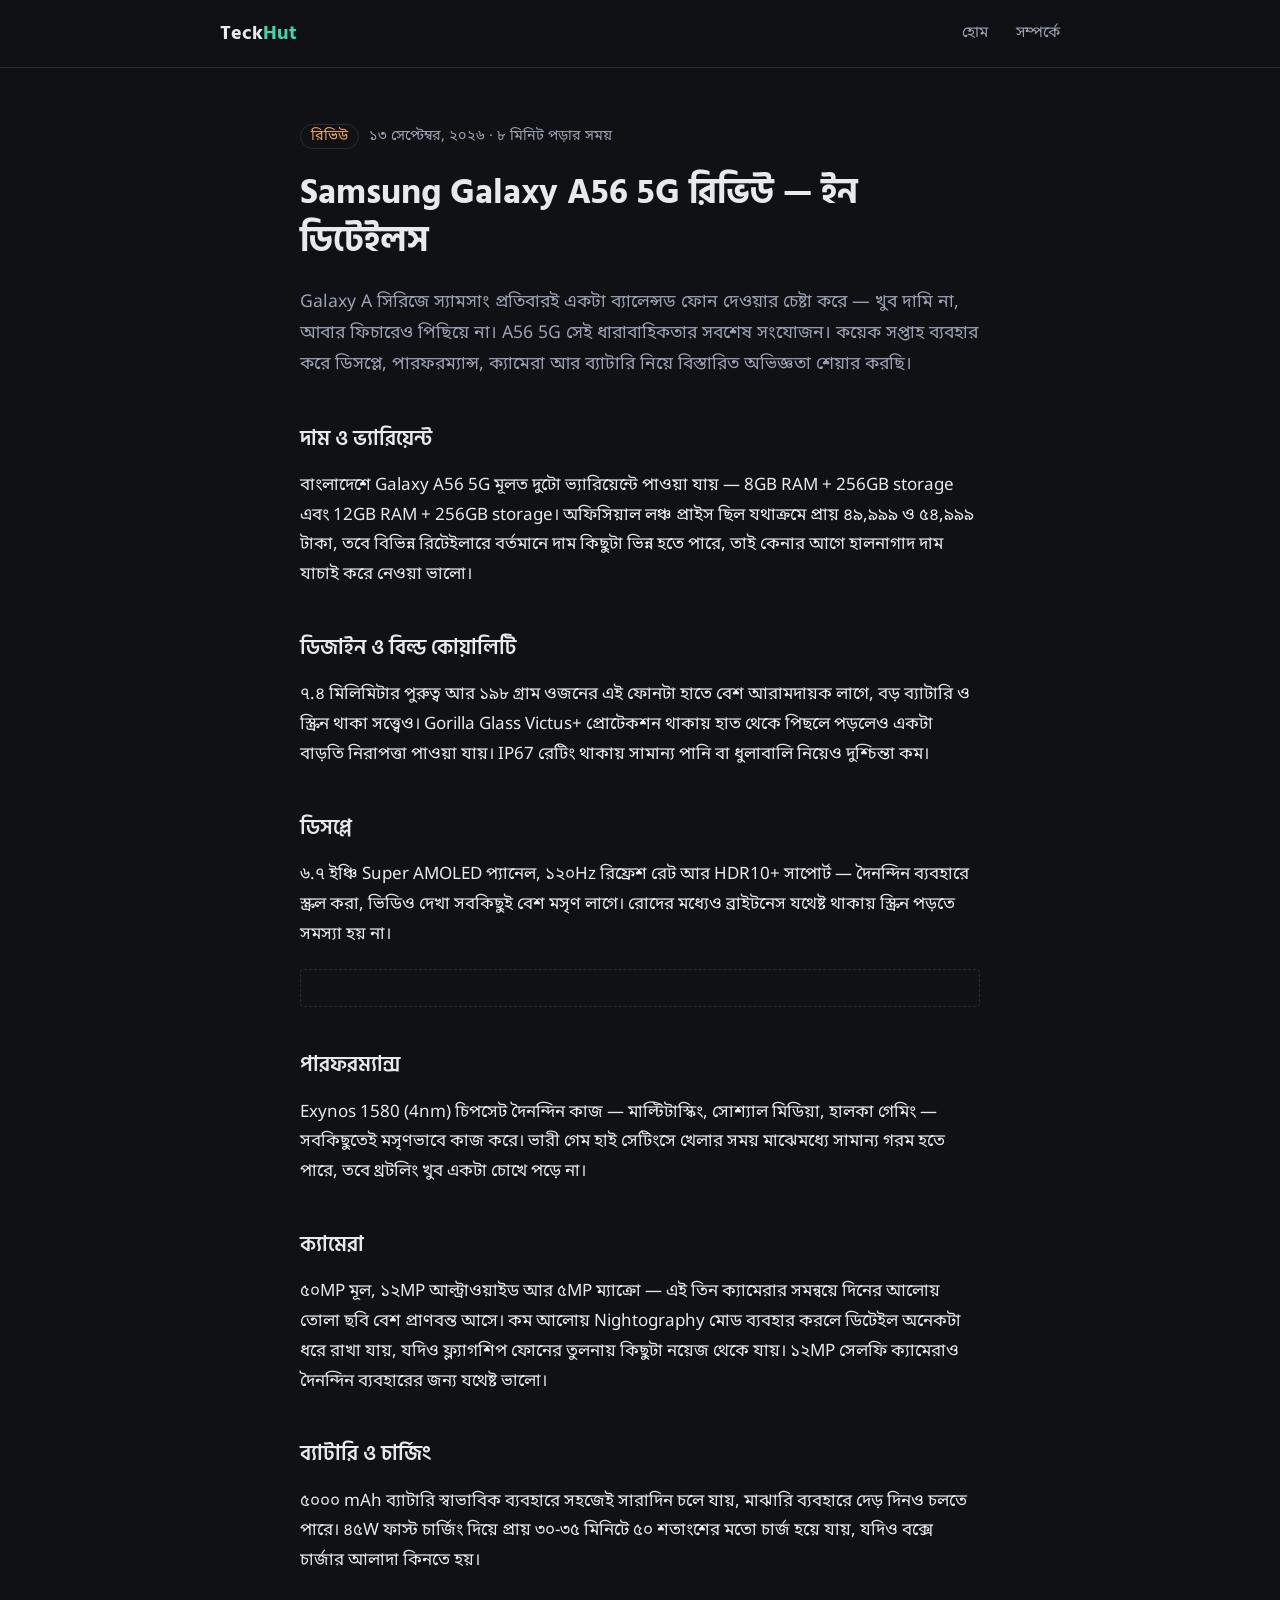
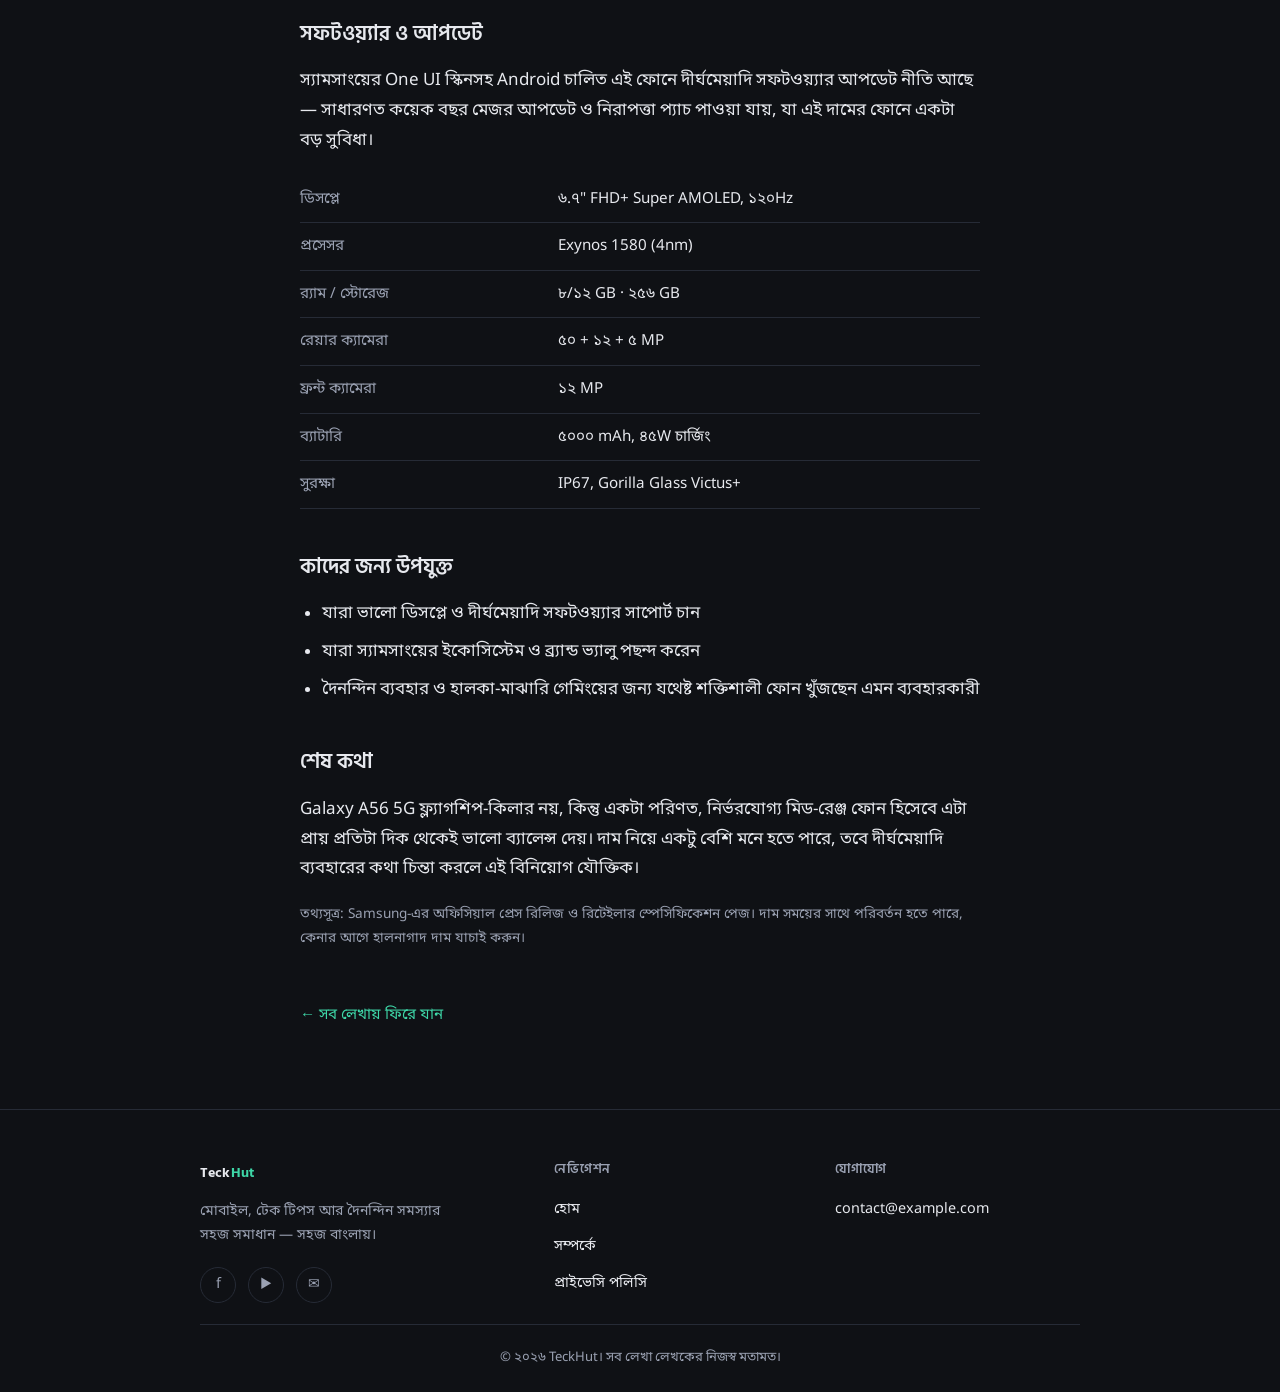
<file: post-6.html>
<!DOCTYPE html>
<html lang="bn">
<head>
<meta charset="UTF-8">
<meta name="viewport" content="width=device-width, initial-scale=1.0">
<link rel="icon" href="data:image/svg+xml,%3Csvg xmlns='http://www.w3.org/2000/svg' viewBox='0 0 100 100'%3E%3Crect width='100' height='100' rx='20' fill='%230F1115'/%3E%3Ctext x='50' y='68' font-size='55' font-family='Arial' font-weight='bold' fill='%233ED6A7' text-anchor='middle'%3ET%3C/text%3E%3C/svg%3E">
<title>Samsung Galaxy A56 5G রিভিউ — ইন ডিটেইলস — TeckHut</title>
<link rel="preconnect" href="https://fonts.googleapis.com">
<link href="https://fonts.googleapis.com/css2?family=Hind+Siliguri:wght@400;600;700&family=Noto+Sans+Bengali:wght@400;500;700&display=swap" rel="stylesheet">
<script async src="https://www.googletagmanager.com/gtag/js?id=G-CX494HK22V"></script>
<script>
  window.dataLayer = window.dataLayer || [];
  function gtag(){dataLayer.push(arguments);}
  gtag('js', new Date());
  gtag('config', 'G-CX494HK22V');
</script>
<link rel="stylesheet" href="style.css">
</head>
<body>

<header class="site-header">
  <div class="wrap">
    <a href="index.html" class="logo">Teck<span>Hut</span></a>
    <nav class="nav-links">
      <a href="index.html">হোম</a>
      <a href="about.html">সম্পর্কে</a>
    </nav>
    <button class="nav-toggle" aria-label="মেনু খুলুন">☰</button>
  </div>
</header>

<article class="article">
  <p class="article-meta"><span class="tag">রিভিউ</span>১৩ সেপ্টেম্বর, ২০২৬ · ৮ মিনিট পড়ার সময়</p>
  <h1>Samsung Galaxy A56 5G রিভিউ — ইন ডিটেইলস</h1>

  <p class="lede">Galaxy A সিরিজে স্যামসাং প্রতিবারই একটা ব্যালেন্সড ফোন দেওয়ার চেষ্টা করে — খুব দামি না, আবার ফিচারেও পিছিয়ে না। A56 5G সেই ধারাবাহিকতার সবশেষ সংযোজন। কয়েক সপ্তাহ ব্যবহার করে ডিসপ্লে, পারফরম্যান্স, ক্যামেরা আর ব্যাটারি নিয়ে বিস্তারিত অভিজ্ঞতা শেয়ার করছি।</p>

  <h2>দাম ও ভ্যারিয়েন্ট</h2>
  <p>বাংলাদেশে Galaxy A56 5G মূলত দুটো ভ্যারিয়েন্টে পাওয়া যায় — 8GB RAM + 256GB storage এবং 12GB RAM + 256GB storage। অফিসিয়াল লঞ্চ প্রাইস ছিল যথাক্রমে প্রায় ৪৯,৯৯৯ ও ৫৪,৯৯৯ টাকা, তবে বিভিন্ন রিটেইলারে বর্তমানে দাম কিছুটা ভিন্ন হতে পারে, তাই কেনার আগে হালনাগাদ দাম যাচাই করে নেওয়া ভালো।</p>

  <h2>ডিজাইন ও বিল্ড কোয়ালিটি</h2>
  <p>৭.৪ মিলিমিটার পুরুত্ব আর ১৯৮ গ্রাম ওজনের এই ফোনটা হাতে বেশ আরামদায়ক লাগে, বড় ব্যাটারি ও স্ক্রিন থাকা সত্ত্বেও। Gorilla Glass Victus+ প্রোটেকশন থাকায় হাত থেকে পিছলে পড়লেও একটা বাড়তি নিরাপত্তা পাওয়া যায়। IP67 রেটিং থাকায় সামান্য পানি বা ধুলাবালি নিয়েও দুশ্চিন্তা কম।</p>

  <h2>ডিসপ্লে</h2>
  <p>৬.৭ ইঞ্চি Super AMOLED প্যানেল, ১২০Hz রিফ্রেশ রেট আর HDR10+ সাপোর্ট — দৈনন্দিন ব্যবহারে স্ক্রল করা, ভিডিও দেখা সবকিছুই বেশ মসৃণ লাগে। রোদের মধ্যেও ব্রাইটনেস যথেষ্ট থাকায় স্ক্রিন পড়তে সমস্যা হয় না।</p>

  <div class="ad-slot">
  <script async="async" data-cfasync="false" src="https://pl31324308.profitableratecpmnetwork.com/c78537aaf75f500b88a9ba17b945fe74/invoke.js"></script>
  <div id="container-c78537aaf75f500b88a9ba17b945fe74"></div>
</div>

  <h2>পারফরম্যান্স</h2>
  <p>Exynos 1580 (4nm) চিপসেট দৈনন্দিন কাজ — মাল্টিটাস্কিং, সোশ্যাল মিডিয়া, হালকা গেমিং — সবকিছুতেই মসৃণভাবে কাজ করে। ভারী গেম হাই সেটিংসে খেলার সময় মাঝেমধ্যে সামান্য গরম হতে পারে, তবে থ্রটলিং খুব একটা চোখে পড়ে না।</p>

  <h2>ক্যামেরা</h2>
  <p>৫০MP মূল, ১২MP আল্ট্রাওয়াইড আর ৫MP ম্যাক্রো — এই তিন ক্যামেরার সমন্বয়ে দিনের আলোয় তোলা ছবি বেশ প্রাণবন্ত আসে। কম আলোয় Nightography মোড ব্যবহার করলে ডিটেইল অনেকটা ধরে রাখা যায়, যদিও ফ্ল্যাগশিপ ফোনের তুলনায় কিছুটা নয়েজ থেকে যায়। ১২MP সেলফি ক্যামেরাও দৈনন্দিন ব্যবহারের জন্য যথেষ্ট ভালো।</p>

  <h2>ব্যাটারি ও চার্জিং</h2>
  <p>৫০০০ mAh ব্যাটারি স্বাভাবিক ব্যবহারে সহজেই সারাদিন চলে যায়, মাঝারি ব্যবহারে দেড় দিনও চলতে পারে। ৪৫W ফাস্ট চার্জিং দিয়ে প্রায় ৩০-৩৫ মিনিটে ৫০ শতাংশের মতো চার্জ হয়ে যায়, যদিও বক্সে চার্জার আলাদা কিনতে হয়।</p>

  <h2>সফটওয়্যার ও আপডেট</h2>
  <p>স্যামসাংয়ের One UI স্কিনসহ Android চালিত এই ফোনে দীর্ঘমেয়াদি সফটওয়্যার আপডেট নীতি আছে — সাধারণত কয়েক বছর মেজর আপডেট ও নিরাপত্তা প্যাচ পাওয়া যায়, যা এই দামের ফোনে একটা বড় সুবিধা।</p>

  <table class="spec-table">
    <tr><td>ডিসপ্লে</td><td>৬.৭" FHD+ Super AMOLED, ১২০Hz</td></tr>
    <tr><td>প্রসেসর</td><td>Exynos 1580 (4nm)</td></tr>
    <tr><td>র‍্যাম / স্টোরেজ</td><td>৮/১২ GB · ২৫৬ GB</td></tr>
    <tr><td>রেয়ার ক্যামেরা</td><td>৫০ + ১২ + ৫ MP</td></tr>
    <tr><td>ফ্রন্ট ক্যামেরা</td><td>১২ MP</td></tr>
    <tr><td>ব্যাটারি</td><td>৫০০০ mAh, ৪৫W চার্জিং</td></tr>
    <tr><td>সুরক্ষা</td><td>IP67, Gorilla Glass Victus+</td></tr>
  </table>

  <h2>কাদের জন্য উপযুক্ত</h2>
  <ul>
    <li>যারা ভালো ডিসপ্লে ও দীর্ঘমেয়াদি সফটওয়্যার সাপোর্ট চান</li>
    <li>যারা স্যামসাংয়ের ইকোসিস্টেম ও ব্র্যান্ড ভ্যালু পছন্দ করেন</li>
    <li>দৈনন্দিন ব্যবহার ও হালকা-মাঝারি গেমিংয়ের জন্য যথেষ্ট শক্তিশালী ফোন খুঁজছেন এমন ব্যবহারকারী</li>
  </ul>

  <h2>শেষ কথা</h2>
  <p>Galaxy A56 5G ফ্ল্যাগশিপ-কিলার নয়, কিন্তু একটা পরিণত, নির্ভরযোগ্য মিড-রেঞ্জ ফোন হিসেবে এটা প্রায় প্রতিটা দিক থেকেই ভালো ব্যালেন্স দেয়। দাম নিয়ে একটু বেশি মনে হতে পারে, তবে দীর্ঘমেয়াদি ব্যবহারের কথা চিন্তা করলে এই বিনিয়োগ যৌক্তিক।</p>

  <p style="color: var(--text-muted); font-size: 0.85rem;">তথ্যসূত্র: Samsung-এর অফিসিয়াল প্রেস রিলিজ ও রিটেইলার স্পেসিফিকেশন পেজ। দাম সময়ের সাথে পরিবর্তন হতে পারে, কেনার আগে হালনাগাদ দাম যাচাই করুন।</p>

  <a href="index.html" class="back-link">← সব লেখায় ফিরে যান</a>
</article>

<footer class="site-footer-main">
  <div class="footer-grid">
    <div class="footer-col">
      <a href="index.html" class="logo" style="display:inline-block;margin-bottom:14px;">Teck<span>Hut</span></a>
      <p class="footer-blurb">মোবাইল, টেক টিপস আর দৈনন্দিন সমস্যার সহজ সমাধান — সহজ বাংলায়।</p>
      <div class="footer-social">
        <a href="#" aria-label="Facebook">f</a>
        <a href="#" aria-label="YouTube">▶</a>
        <a href="mailto:contact@example.com" aria-label="Email">✉</a>
      </div>
    </div>
    <div class="footer-col">
      <h3>নেভিগেশন</h3>
      <a href="index.html">হোম</a>
      <a href="about.html">সম্পর্কে</a>
      <a href="privacy.html">প্রাইভেসি পলিসি</a>
    </div>
    <div class="footer-col">
      <h3>যোগাযোগ</h3>
      <a href="mailto:contact@example.com">contact@example.com</a>
    </div>
  </div>
  <div class="footer-bottom">© ২০২৬ TeckHut। সব লেখা লেখকের নিজস্ব মতামত।</div>
</footer>

<script src="script.js"></script>
</body>
</html>
</file>
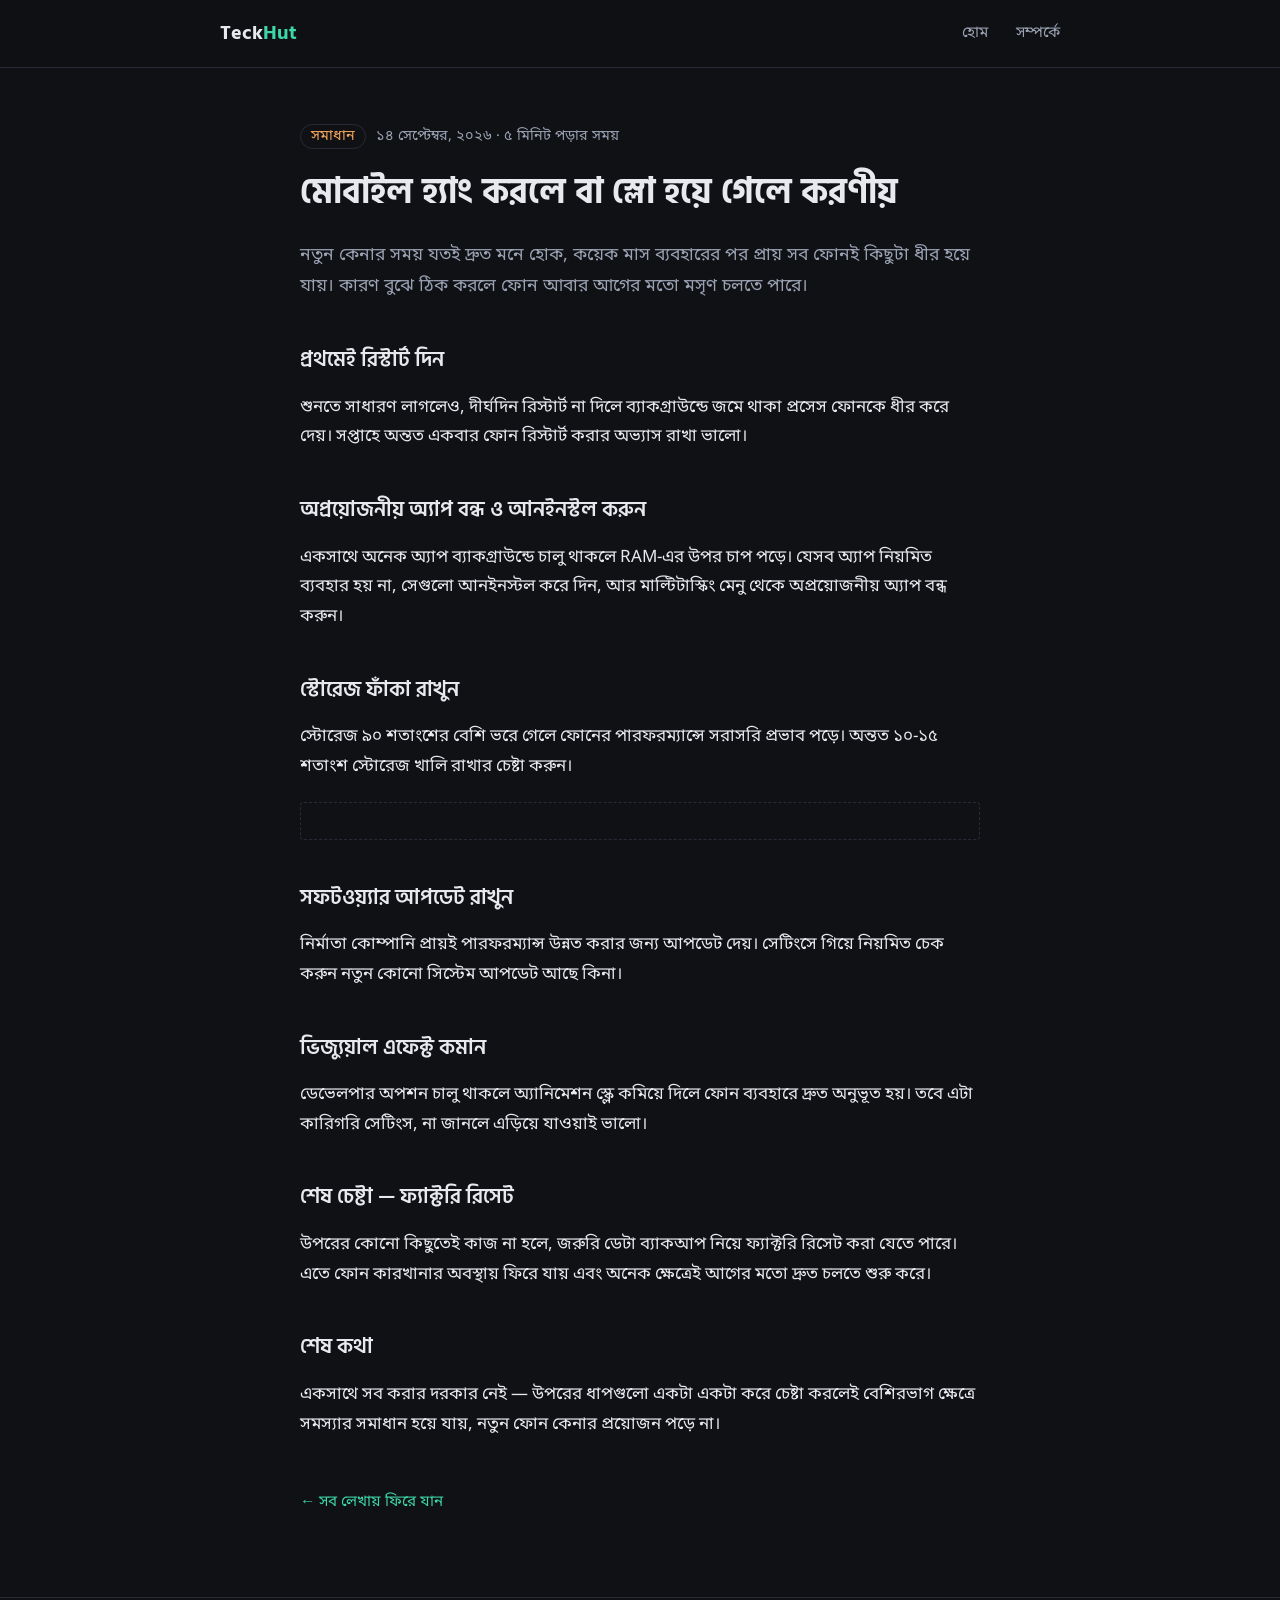
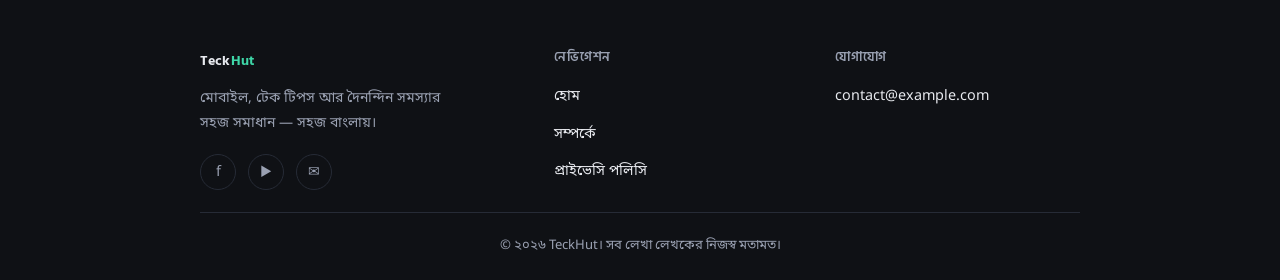
<file: post-7.html>
<!DOCTYPE html>
<html lang="bn">
<head>
<meta charset="UTF-8">
<meta name="viewport" content="width=device-width, initial-scale=1.0">
<link rel="icon" href="data:image/svg+xml,%3Csvg xmlns='http://www.w3.org/2000/svg' viewBox='0 0 100 100'%3E%3Crect width='100' height='100' rx='20' fill='%230F1115'/%3E%3Ctext x='50' y='68' font-size='55' font-family='Arial' font-weight='bold' fill='%233ED6A7' text-anchor='middle'%3ET%3C/text%3E%3C/svg%3E">
<title>মোবাইল হ্যাং করলে বা স্লো হয়ে গেলে করণীয় — TeckHut</title>
<script async src="https://www.googletagmanager.com/gtag/js?id=G-CX494HK22V"></script>
<script>
  window.dataLayer = window.dataLayer || [];
  function gtag(){dataLayer.push(arguments);}
  gtag('js', new Date());
  gtag('config', 'G-CX494HK22V');
</script>
<link rel="preconnect" href="https://fonts.googleapis.com">
<link href="https://fonts.googleapis.com/css2?family=Hind+Siliguri:wght@400;600;700&family=Noto+Sans+Bengali:wght@400;500;700&display=swap" rel="stylesheet">
<link rel="stylesheet" href="style.css">
</head>
<body>

<header class="site-header">
  <div class="wrap">
    <a href="index.html" class="logo">Teck<span>Hut</span></a>
    <nav class="nav-links">
      <a href="index.html">হোম</a>
      <a href="about.html">সম্পর্কে</a>
    </nav>
    <button class="nav-toggle" aria-label="মেনু খুলুন">☰</button>
  </div>
</header>

<article class="article">
  <p class="article-meta"><span class="tag">সমাধান</span>১৪ সেপ্টেম্বর, ২০২৬ · ৫ মিনিট পড়ার সময়</p>
  <h1>মোবাইল হ্যাং করলে বা স্লো হয়ে গেলে করণীয়</h1>

  <p class="lede">নতুন কেনার সময় যতই দ্রুত মনে হোক, কয়েক মাস ব্যবহারের পর প্রায় সব ফোনই কিছুটা ধীর হয়ে যায়। কারণ বুঝে ঠিক করলে ফোন আবার আগের মতো মসৃণ চলতে পারে।</p>

  <h2>প্রথমেই রিস্টার্ট দিন</h2>
  <p>শুনতে সাধারণ লাগলেও, দীর্ঘদিন রিস্টার্ট না দিলে ব্যাকগ্রাউন্ডে জমে থাকা প্রসেস ফোনকে ধীর করে দেয়। সপ্তাহে অন্তত একবার ফোন রিস্টার্ট করার অভ্যাস রাখা ভালো।</p>

  <h2>অপ্রয়োজনীয় অ্যাপ বন্ধ ও আনইনস্টল করুন</h2>
  <p>একসাথে অনেক অ্যাপ ব্যাকগ্রাউন্ডে চালু থাকলে RAM-এর উপর চাপ পড়ে। যেসব অ্যাপ নিয়মিত ব্যবহার হয় না, সেগুলো আনইনস্টল করে দিন, আর মাল্টিটাস্কিং মেনু থেকে অপ্রয়োজনীয় অ্যাপ বন্ধ করুন।</p>

  <h2>স্টোরেজ ফাঁকা রাখুন</h2>
  <p>স্টোরেজ ৯০ শতাংশের বেশি ভরে গেলে ফোনের পারফরম্যান্সে সরাসরি প্রভাব পড়ে। অন্তত ১০-১৫ শতাংশ স্টোরেজ খালি রাখার চেষ্টা করুন।</p>

  <div class="ad-slot">
  <script async="async" data-cfasync="false" src="https://pl31324308.profitableratecpmnetwork.com/c78537aaf75f500b88a9ba17b945fe74/invoke.js"></script>
  <div id="container-c78537aaf75f500b88a9ba17b945fe74"></div>
</div>

  <h2>সফটওয়্যার আপডেট রাখুন</h2>
  <p>নির্মাতা কোম্পানি প্রায়ই পারফরম্যান্স উন্নত করার জন্য আপডেট দেয়। সেটিংসে গিয়ে নিয়মিত চেক করুন নতুন কোনো সিস্টেম আপডেট আছে কিনা।</p>

  <h2>ভিজ্যুয়াল এফেক্ট কমান</h2>
  <p>ডেভেলপার অপশন চালু থাকলে অ্যানিমেশন স্কেল কমিয়ে দিলে ফোন ব্যবহারে দ্রুত অনুভূত হয়। তবে এটা কারিগরি সেটিংস, না জানলে এড়িয়ে যাওয়াই ভালো।</p>

  <h2>শেষ চেষ্টা — ফ্যাক্টরি রিসেট</h2>
  <p>উপরের কোনো কিছুতেই কাজ না হলে, জরুরি ডেটা ব্যাকআপ নিয়ে ফ্যাক্টরি রিসেট করা যেতে পারে। এতে ফোন কারখানার অবস্থায় ফিরে যায় এবং অনেক ক্ষেত্রেই আগের মতো দ্রুত চলতে শুরু করে।</p>

  <h2>শেষ কথা</h2>
  <p>একসাথে সব করার দরকার নেই — উপরের ধাপগুলো একটা একটা করে চেষ্টা করলেই বেশিরভাগ ক্ষেত্রে সমস্যার সমাধান হয়ে যায়, নতুন ফোন কেনার প্রয়োজন পড়ে না।</p>

  <a href="index.html" class="back-link">← সব লেখায় ফিরে যান</a>
</article>

<footer class="site-footer-main">
  <div class="footer-grid">
    <div class="footer-col">
      <a href="index.html" class="logo" style="display:inline-block;margin-bottom:14px;">Teck<span>Hut</span></a>
      <p class="footer-blurb">মোবাইল, টেক টিপস আর দৈনন্দিন সমস্যার সহজ সমাধান — সহজ বাংলায়।</p>
      <div class="footer-social">
        <a href="#" aria-label="Facebook">f</a>
        <a href="#" aria-label="YouTube">▶</a>
        <a href="mailto:contact@example.com" aria-label="Email">✉</a>
      </div>
    </div>
    <div class="footer-col">
      <h3>নেভিগেশন</h3>
      <a href="index.html">হোম</a>
      <a href="about.html">সম্পর্কে</a>
      <a href="privacy.html">প্রাইভেসি পলিসি</a>
    </div>
    <div class="footer-col">
      <h3>যোগাযোগ</h3>
      <a href="mailto:contact@example.com">contact@example.com</a>
    </div>
  </div>
  <div class="footer-bottom">© ২০২৬ TeckHut। সব লেখা লেখকের নিজস্ব মতামত।</div>
</footer>

<script src="script.js"></script>
</body>
</html>
</file>
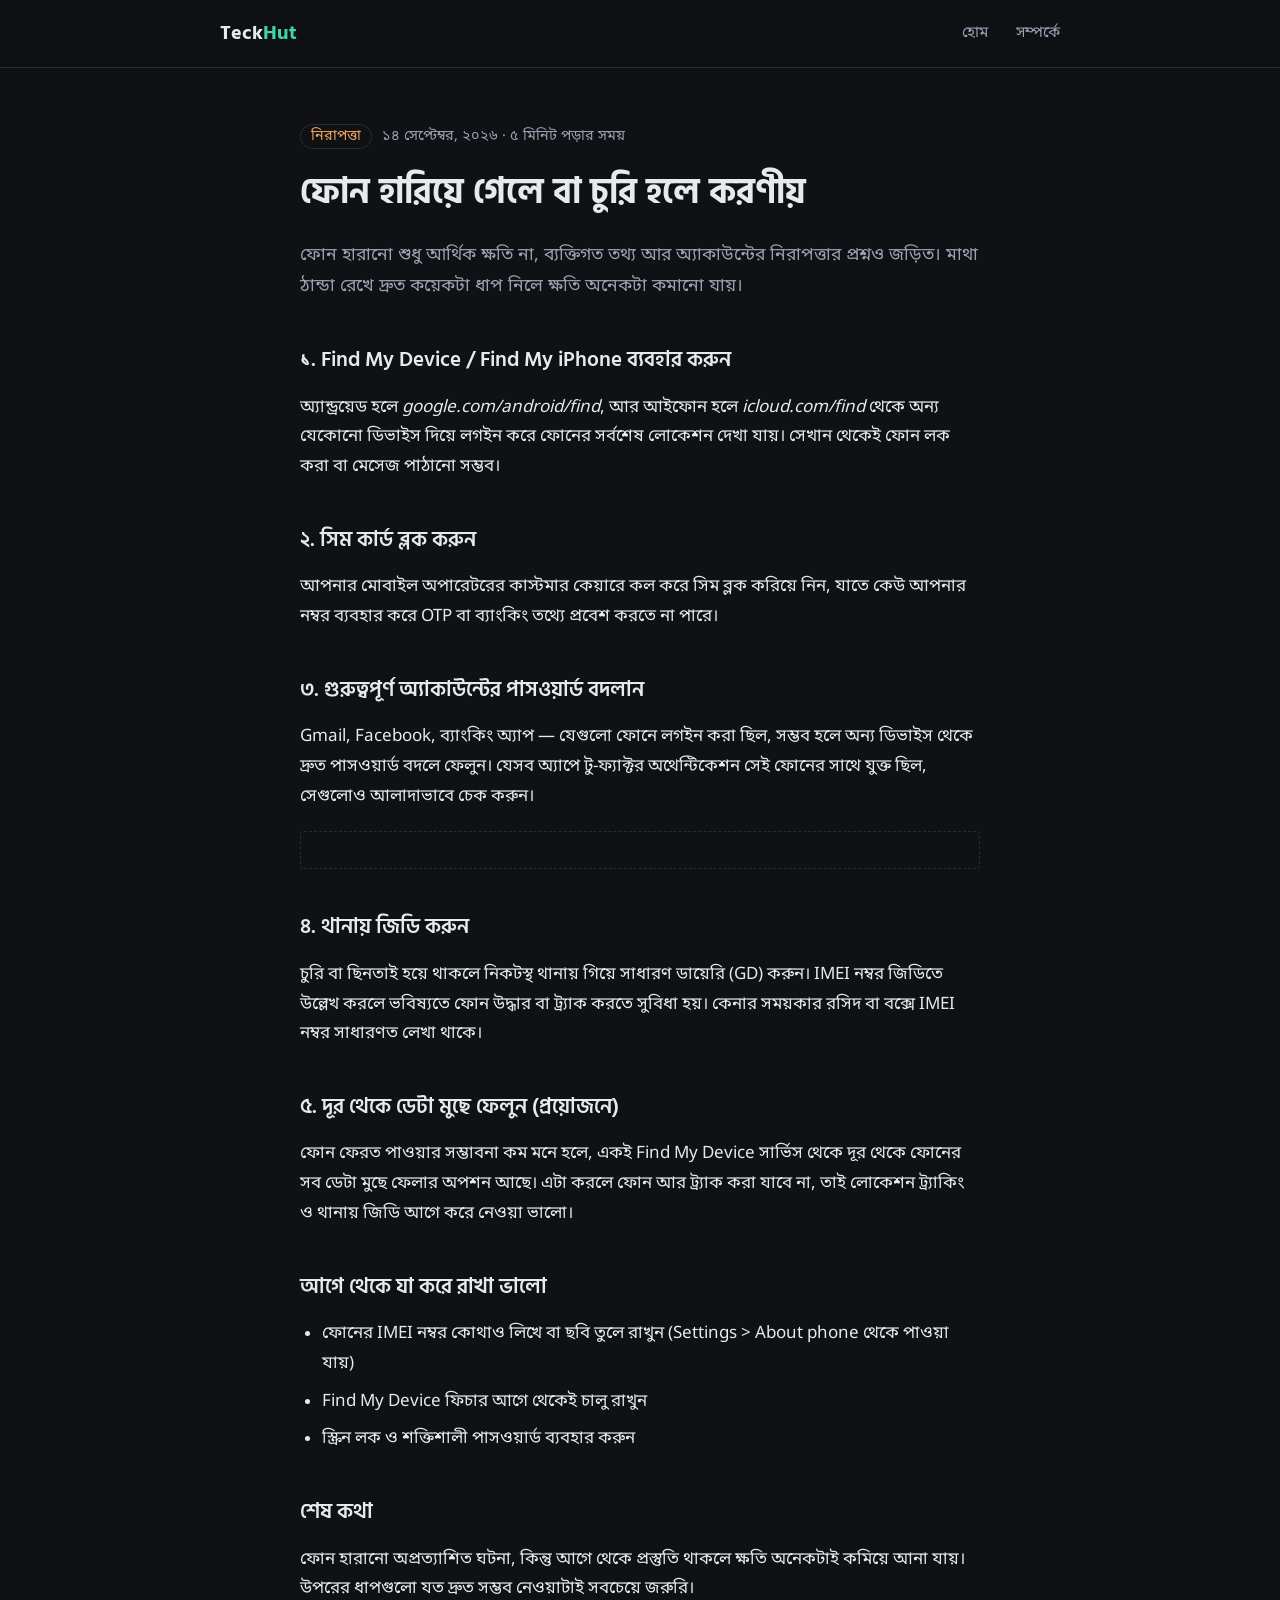
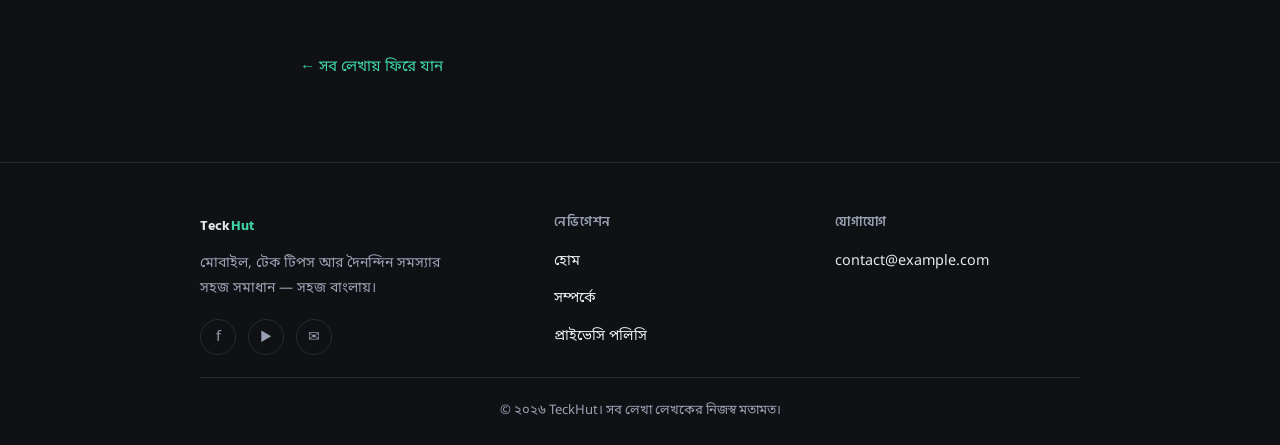
<file: post-8.html>
<!DOCTYPE html>
<html lang="bn">
<head>
<meta charset="UTF-8">
<meta name="viewport" content="width=device-width, initial-scale=1.0">
<link rel="icon" href="data:image/svg+xml,%3Csvg xmlns='http://www.w3.org/2000/svg' viewBox='0 0 100 100'%3E%3Crect width='100' height='100' rx='20' fill='%230F1115'/%3E%3Ctext x='50' y='68' font-size='55' font-family='Arial' font-weight='bold' fill='%233ED6A7' text-anchor='middle'%3ET%3C/text%3E%3C/svg%3E">
<title>ফোন হারিয়ে গেলে বা চুরি হলে করণীয় — TeckHut</title>
<script async src="https://www.googletagmanager.com/gtag/js?id=G-CX494HK22V"></script>
<script>
  window.dataLayer = window.dataLayer || [];
  function gtag(){dataLayer.push(arguments);}
  gtag('js', new Date());
  gtag('config', 'G-CX494HK22V');
</script>
<link rel="preconnect" href="https://fonts.googleapis.com">
<link href="https://fonts.googleapis.com/css2?family=Hind+Siliguri:wght@400;600;700&family=Noto+Sans+Bengali:wght@400;500;700&display=swap" rel="stylesheet">
<link rel="stylesheet" href="style.css">
</head>
<body>

<header class="site-header">
  <div class="wrap">
    <a href="index.html" class="logo">Teck<span>Hut</span></a>
    <nav class="nav-links">
      <a href="index.html">হোম</a>
      <a href="about.html">সম্পর্কে</a>
    </nav>
    <button class="nav-toggle" aria-label="মেনু খুলুন">☰</button>
  </div>
</header>

<article class="article">
  <p class="article-meta"><span class="tag">নিরাপত্তা</span>১৪ সেপ্টেম্বর, ২০২৬ · ৫ মিনিট পড়ার সময়</p>
  <h1>ফোন হারিয়ে গেলে বা চুরি হলে করণীয়</h1>

  <p class="lede">ফোন হারানো শুধু আর্থিক ক্ষতি না, ব্যক্তিগত তথ্য আর অ্যাকাউন্টের নিরাপত্তার প্রশ্নও জড়িত। মাথা ঠান্ডা রেখে দ্রুত কয়েকটা ধাপ নিলে ক্ষতি অনেকটা কমানো যায়।</p>

  <h2>১. Find My Device / Find My iPhone ব্যবহার করুন</h2>
  <p>অ্যান্ড্রয়েড হলে <em>google.com/android/find</em>, আর আইফোন হলে <em>icloud.com/find</em> থেকে অন্য যেকোনো ডিভাইস দিয়ে লগইন করে ফোনের সর্বশেষ লোকেশন দেখা যায়। সেখান থেকেই ফোন লক করা বা মেসেজ পাঠানো সম্ভব।</p>

  <h2>২. সিম কার্ড ব্লক করুন</h2>
  <p>আপনার মোবাইল অপারেটরের কাস্টমার কেয়ারে কল করে সিম ব্লক করিয়ে নিন, যাতে কেউ আপনার নম্বর ব্যবহার করে OTP বা ব্যাংকিং তথ্যে প্রবেশ করতে না পারে।</p>

  <h2>৩. গুরুত্বপূর্ণ অ্যাকাউন্টের পাসওয়ার্ড বদলান</h2>
  <p>Gmail, Facebook, ব্যাংকিং অ্যাপ — যেগুলো ফোনে লগইন করা ছিল, সম্ভব হলে অন্য ডিভাইস থেকে দ্রুত পাসওয়ার্ড বদলে ফেলুন। যেসব অ্যাপে টু-ফ্যাক্টর অথেন্টিকেশন সেই ফোনের সাথে যুক্ত ছিল, সেগুলোও আলাদাভাবে চেক করুন।</p>

  <div class="ad-slot">
  <script async="async" data-cfasync="false" src="https://pl31324308.profitableratecpmnetwork.com/c78537aaf75f500b88a9ba17b945fe74/invoke.js"></script>
  <div id="container-c78537aaf75f500b88a9ba17b945fe74"></div>
</div>

  <h2>৪. থানায় জিডি করুন</h2>
  <p>চুরি বা ছিনতাই হয়ে থাকলে নিকটস্থ থানায় গিয়ে সাধারণ ডায়েরি (GD) করুন। IMEI নম্বর জিডিতে উল্লেখ করলে ভবিষ্যতে ফোন উদ্ধার বা ট্র্যাক করতে সুবিধা হয়। কেনার সময়কার রসিদ বা বক্সে IMEI নম্বর সাধারণত লেখা থাকে।</p>

  <h2>৫. দূর থেকে ডেটা মুছে ফেলুন (প্রয়োজনে)</h2>
  <p>ফোন ফেরত পাওয়ার সম্ভাবনা কম মনে হলে, একই Find My Device সার্ভিস থেকে দূর থেকে ফোনের সব ডেটা মুছে ফেলার অপশন আছে। এটা করলে ফোন আর ট্র্যাক করা যাবে না, তাই লোকেশন ট্র্যাকিং ও থানায় জিডি আগে করে নেওয়া ভালো।</p>

  <h2>আগে থেকে যা করে রাখা ভালো</h2>
  <ul>
    <li>ফোনের IMEI নম্বর কোথাও লিখে বা ছবি তুলে রাখুন (Settings > About phone থেকে পাওয়া যায়)</li>
    <li>Find My Device ফিচার আগে থেকেই চালু রাখুন</li>
    <li>স্ক্রিন লক ও শক্তিশালী পাসওয়ার্ড ব্যবহার করুন</li>
  </ul>

  <h2>শেষ কথা</h2>
  <p>ফোন হারানো অপ্রত্যাশিত ঘটনা, কিন্তু আগে থেকে প্রস্তুতি থাকলে ক্ষতি অনেকটাই কমিয়ে আনা যায়। উপরের ধাপগুলো যত দ্রুত সম্ভব নেওয়াটাই সবচেয়ে জরুরি।</p>

  <a href="index.html" class="back-link">← সব লেখায় ফিরে যান</a>
</article>

<footer class="site-footer-main">
  <div class="footer-grid">
    <div class="footer-col">
      <a href="index.html" class="logo" style="display:inline-block;margin-bottom:14px;">Teck<span>Hut</span></a>
      <p class="footer-blurb">মোবাইল, টেক টিপস আর দৈনন্দিন সমস্যার সহজ সমাধান — সহজ বাংলায়।</p>
      <div class="footer-social">
        <a href="#" aria-label="Facebook">f</a>
        <a href="#" aria-label="YouTube">▶</a>
        <a href="mailto:contact@example.com" aria-label="Email">✉</a>
      </div>
    </div>
    <div class="footer-col">
      <h3>নেভিগেশন</h3>
      <a href="index.html">হোম</a>
      <a href="about.html">সম্পর্কে</a>
      <a href="privacy.html">প্রাইভেসি পলিসি</a>
    </div>
    <div class="footer-col">
      <h3>যোগাযোগ</h3>
      <a href="mailto:contact@example.com">contact@example.com</a>
    </div>
  </div>
  <div class="footer-bottom">© ২০২৬ TeckHut। সব লেখা লেখকের নিজস্ব মতামত।</div>
</footer>

<script src="script.js"></script>
</body>
</html>
</file>
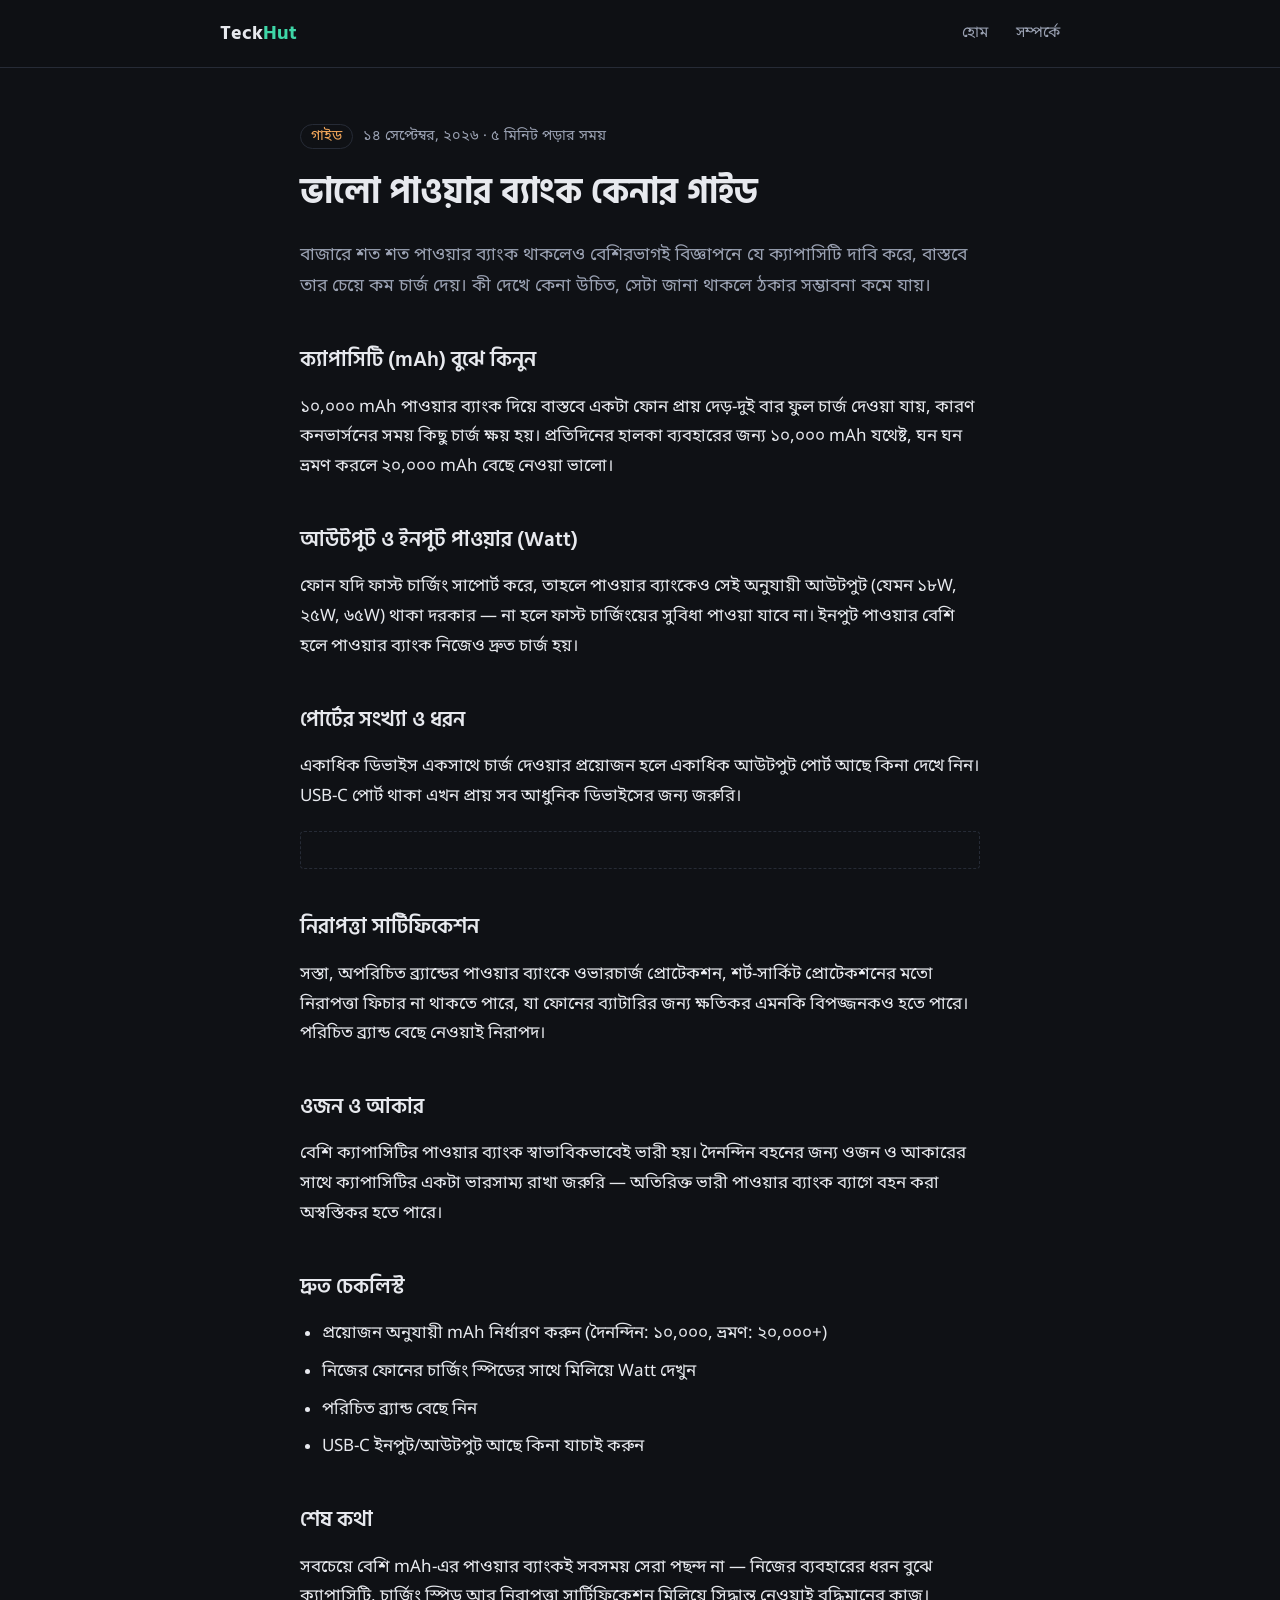
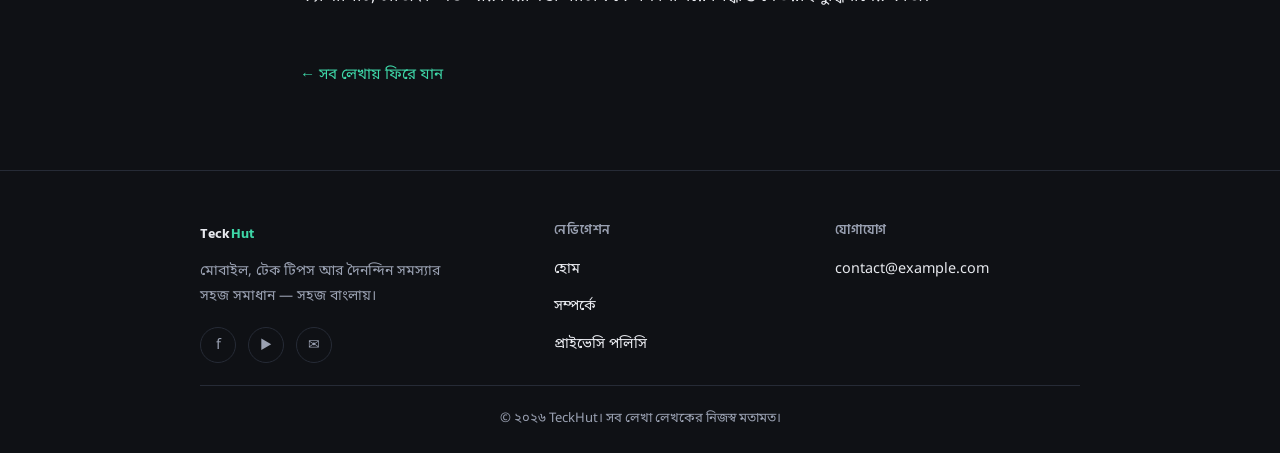
<file: post-9.html>
<!DOCTYPE html>
<html lang="bn">
<head>
<meta charset="UTF-8">
<meta name="viewport" content="width=device-width, initial-scale=1.0">
<link rel="icon" href="data:image/svg+xml,%3Csvg xmlns='http://www.w3.org/2000/svg' viewBox='0 0 100 100'%3E%3Crect width='100' height='100' rx='20' fill='%230F1115'/%3E%3Ctext x='50' y='68' font-size='55' font-family='Arial' font-weight='bold' fill='%233ED6A7' text-anchor='middle'%3ET%3C/text%3E%3C/svg%3E">
<title>ভালো পাওয়ার ব্যাংক কেনার গাইড — TeckHut</title>
<script async src="https://www.googletagmanager.com/gtag/js?id=G-CX494HK22V"></script>
<script>
  window.dataLayer = window.dataLayer || [];
  function gtag(){dataLayer.push(arguments);}
  gtag('js', new Date());
  gtag('config', 'G-CX494HK22V');
</script>
<link rel="preconnect" href="https://fonts.googleapis.com">
<link href="https://fonts.googleapis.com/css2?family=Hind+Siliguri:wght@400;600;700&family=Noto+Sans+Bengali:wght@400;500;700&display=swap" rel="stylesheet">
<link rel="stylesheet" href="style.css">
</head>
<body>

<header class="site-header">
  <div class="wrap">
    <a href="index.html" class="logo">Teck<span>Hut</span></a>
    <nav class="nav-links">
      <a href="index.html">হোম</a>
      <a href="about.html">সম্পর্কে</a>
    </nav>
    <button class="nav-toggle" aria-label="মেনু খুলুন">☰</button>
  </div>
</header>

<article class="article">
  <p class="article-meta"><span class="tag">গাইড</span>১৪ সেপ্টেম্বর, ২০২৬ · ৫ মিনিট পড়ার সময়</p>
  <h1>ভালো পাওয়ার ব্যাংক কেনার গাইড</h1>

  <p class="lede">বাজারে শত শত পাওয়ার ব্যাংক থাকলেও বেশিরভাগই বিজ্ঞাপনে যে ক্যাপাসিটি দাবি করে, বাস্তবে তার চেয়ে কম চার্জ দেয়। কী দেখে কেনা উচিত, সেটা জানা থাকলে ঠকার সম্ভাবনা কমে যায়।</p>

  <h2>ক্যাপাসিটি (mAh) বুঝে কিনুন</h2>
  <p>১০,০০০ mAh পাওয়ার ব্যাংক দিয়ে বাস্তবে একটা ফোন প্রায় দেড়-দুই বার ফুল চার্জ দেওয়া যায়, কারণ কনভার্সনের সময় কিছু চার্জ ক্ষয় হয়। প্রতিদিনের হালকা ব্যবহারের জন্য ১০,০০০ mAh যথেষ্ট, ঘন ঘন ভ্রমণ করলে ২০,০০০ mAh বেছে নেওয়া ভালো।</p>

  <h2>আউটপুট ও ইনপুট পাওয়ার (Watt)</h2>
  <p>ফোন যদি ফাস্ট চার্জিং সাপোর্ট করে, তাহলে পাওয়ার ব্যাংকেও সেই অনুযায়ী আউটপুট (যেমন ১৮W, ২৫W, ৬৫W) থাকা দরকার — না হলে ফাস্ট চার্জিংয়ের সুবিধা পাওয়া যাবে না। ইনপুট পাওয়ার বেশি হলে পাওয়ার ব্যাংক নিজেও দ্রুত চার্জ হয়।</p>

  <h2>পোর্টের সংখ্যা ও ধরন</h2>
  <p>একাধিক ডিভাইস একসাথে চার্জ দেওয়ার প্রয়োজন হলে একাধিক আউটপুট পোর্ট আছে কিনা দেখে নিন। USB-C পোর্ট থাকা এখন প্রায় সব আধুনিক ডিভাইসের জন্য জরুরি।

  <div class="ad-slot">
  <script async="async" data-cfasync="false" src="https://pl31324308.profitableratecpmnetwork.com/c78537aaf75f500b88a9ba17b945fe74/invoke.js"></script>
  <div id="container-c78537aaf75f500b88a9ba17b945fe74"></div>
</div>

  <h2>নিরাপত্তা সার্টিফিকেশন</h2>
  <p>সস্তা, অপরিচিত ব্র্যান্ডের পাওয়ার ব্যাংকে ওভারচার্জ প্রোটেকশন, শর্ট-সার্কিট প্রোটেকশনের মতো নিরাপত্তা ফিচার না থাকতে পারে, যা ফোনের ব্যাটারির জন্য ক্ষতিকর এমনকি বিপজ্জনকও হতে পারে। পরিচিত ব্র্যান্ড বেছে নেওয়াই নিরাপদ।</p>

  <h2>ওজন ও আকার</h2>
  <p>বেশি ক্যাপাসিটির পাওয়ার ব্যাংক স্বাভাবিকভাবেই ভারী হয়। দৈনন্দিন বহনের জন্য ওজন ও আকারের সাথে ক্যাপাসিটির একটা ভারসাম্য রাখা জরুরি — অতিরিক্ত ভারী পাওয়ার ব্যাংক ব্যাগে বহন করা অস্বস্তিকর হতে পারে।</p>

  <h2>দ্রুত চেকলিস্ট</h2>
  <ul>
    <li>প্রয়োজন অনুযায়ী mAh নির্ধারণ করুন (দৈনন্দিন: ১০,০০০, ভ্রমণ: ২০,০০০+)</li>
    <li>নিজের ফোনের চার্জিং স্পিডের সাথে মিলিয়ে Watt দেখুন</li>
    <li>পরিচিত ব্র্যান্ড বেছে নিন</li>
    <li>USB-C ইনপুট/আউটপুট আছে কিনা যাচাই করুন</li>
  </ul>

  <h2>শেষ কথা</h2>
  <p>সবচেয়ে বেশি mAh-এর পাওয়ার ব্যাংকই সবসময় সেরা পছন্দ না — নিজের ব্যবহারের ধরন বুঝে ক্যাপাসিটি, চার্জিং স্পিড আর নিরাপত্তা সার্টিফিকেশন মিলিয়ে সিদ্ধান্ত নেওয়াই বুদ্ধিমানের কাজ।</p>

  <a href="index.html" class="back-link">← সব লেখায় ফিরে যান</a>
</article>

<footer class="site-footer-main">
  <div class="footer-grid">
    <div class="footer-col">
      <a href="index.html" class="logo" style="display:inline-block;margin-bottom:14px;">Teck<span>Hut</span></a>
      <p class="footer-blurb">মোবাইল, টেক টিপস আর দৈনন্দিন সমস্যার সহজ সমাধান — সহজ বাংলায়।</p>
      <div class="footer-social">
        <a href="#" aria-label="Facebook">f</a>
        <a href="#" aria-label="YouTube">▶</a>
        <a href="mailto:contact@example.com" aria-label="Email">✉</a>
      </div>
    </div>
    <div class="footer-col">
      <h3>নেভিগেশন</h3>
      <a href="index.html">হোম</a>
      <a href="about.html">সম্পর্কে</a>
      <a href="privacy.html">প্রাইভেসি পলিসি</a>
    </div>
    <div class="footer-col">
      <h3>যোগাযোগ</h3>
      <a href="mailto:contact@example.com">contact@example.com</a>
    </div>
  </div>
  <div class="footer-bottom">© ২০২৬ TeckHut। সব লেখা লেখকের নিজস্ব মতামত।</div>
</footer>

<script src="script.js"></script>
</body>
</html>
</file>
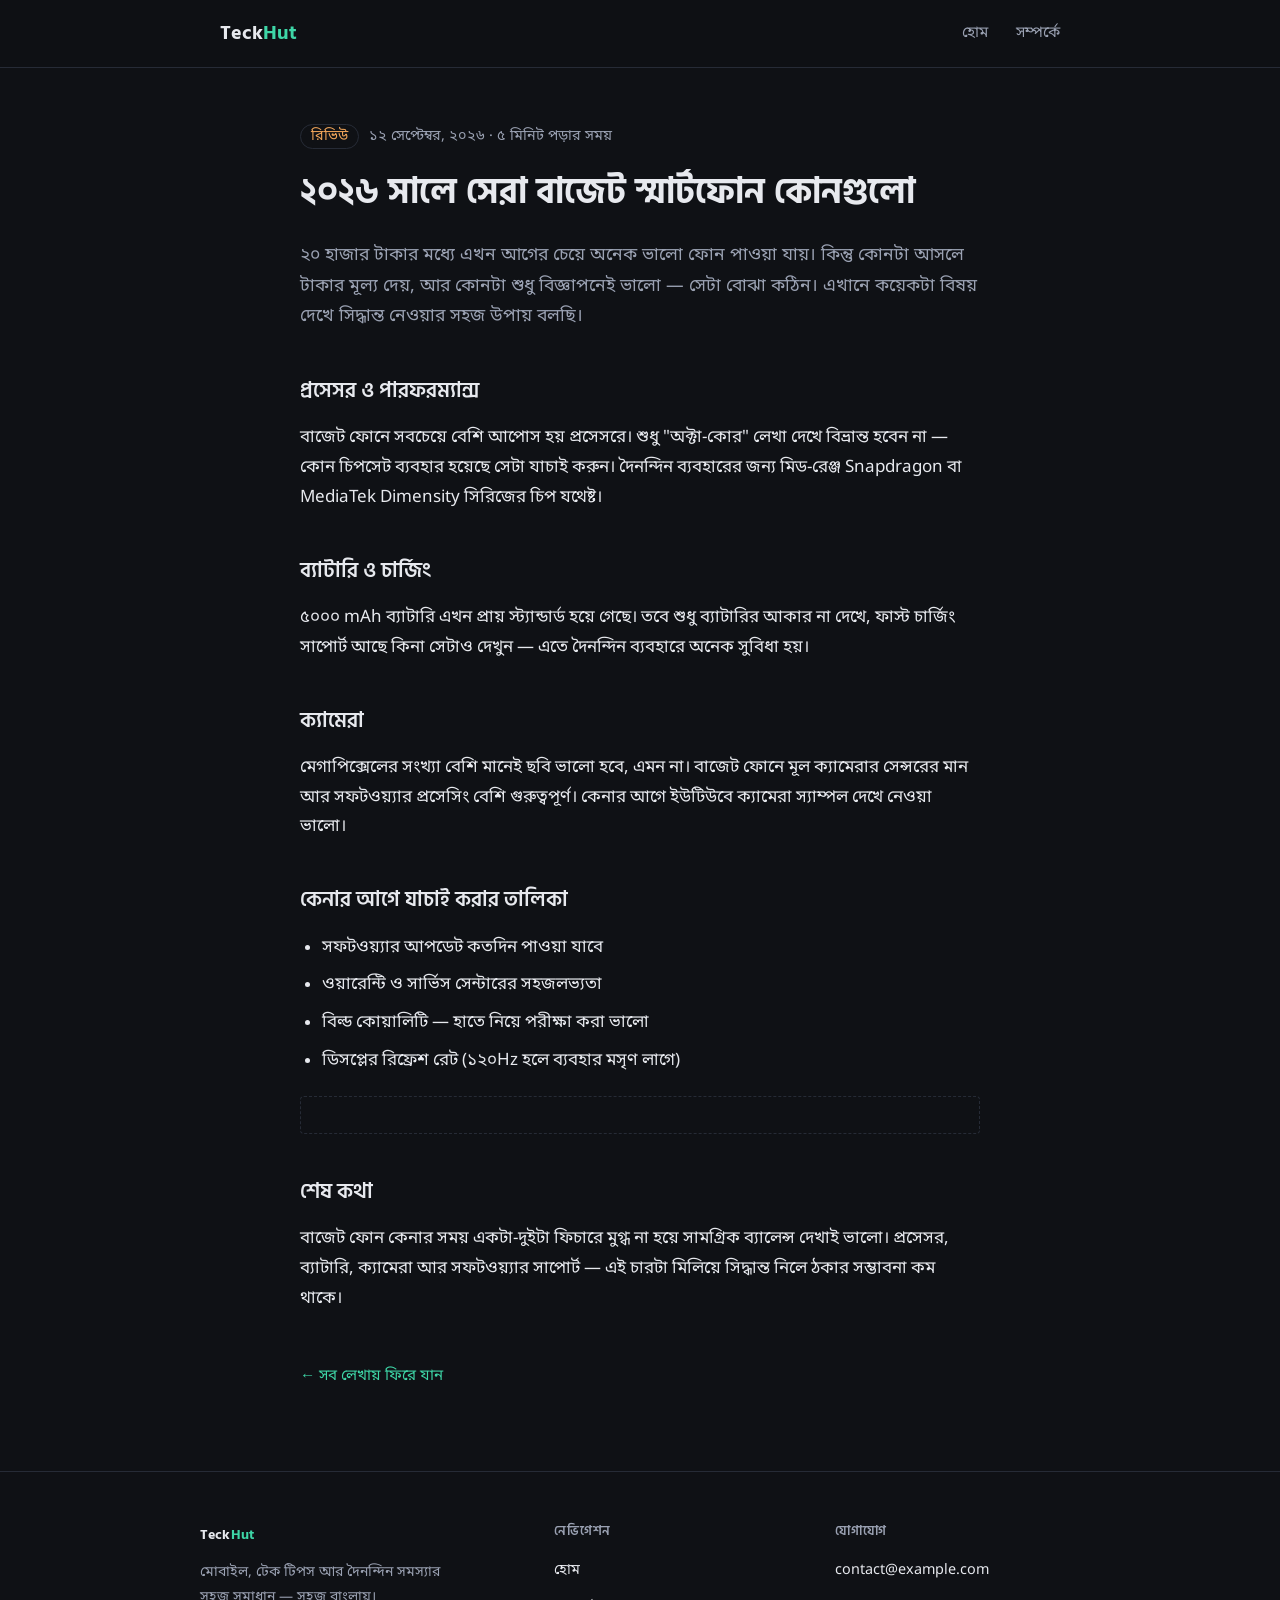
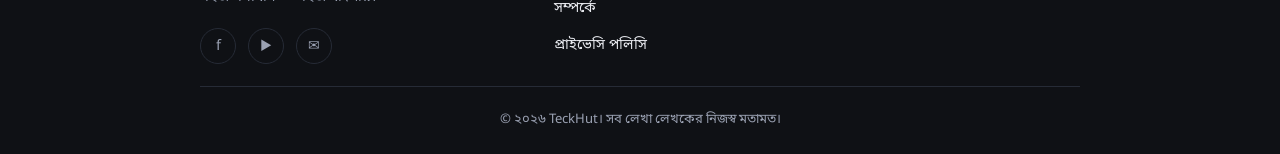
<file: post.html>
<!DOCTYPE html>
<html lang="bn">
<head>
<meta charset="UTF-8">
<meta name="viewport" content="width=device-width, initial-scale=1.0">
<link rel="icon" href="data:image/svg+xml,%3Csvg xmlns='http://www.w3.org/2000/svg' viewBox='0 0 100 100'%3E%3Crect width='100' height='100' rx='20' fill='%230F1115'/%3E%3Ctext x='50' y='68' font-size='55' font-family='Arial' font-weight='bold' fill='%233ED6A7' text-anchor='middle'%3ET%3C/text%3E%3C/svg%3E">
<title>২০২৬ সালে সেরা বাজেট স্মার্টফোন কোনগুলো — TeckHut</title>
<link rel="preconnect" href="https://fonts.googleapis.com">
<link href="https://fonts.googleapis.com/css2?family=Hind+Siliguri:wght@400;600;700&family=Noto+Sans+Bengali:wght@400;500;700&display=swap" rel="stylesheet">
<script async src="https://www.googletagmanager.com/gtag/js?id=G-CX494HK22V"></script>
<script>
  window.dataLayer = window.dataLayer || [];
  function gtag(){dataLayer.push(arguments);}
  gtag('js', new Date());
  gtag('config', 'G-CX494HK22V');
</script>
<link rel="stylesheet" href="style.css">
</head>
<body>

<header class="site-header">
  <div class="wrap">
    <a href="index.html" class="logo">Teck<span>Hut</span></a>
    <nav class="nav-links">
      <a href="index.html">হোম</a>
      <a href="about.html">সম্পর্কে</a>
    </nav>
    <button class="nav-toggle" aria-label="মেনু খুলুন">☰</button>
  </div>
</header>

<article class="article">
  <p class="article-meta"><span class="tag">রিভিউ</span>১২ সেপ্টেম্বর, ২০২৬ · ৫ মিনিট পড়ার সময়</p>
  <h1>২০২৬ সালে সেরা বাজেট স্মার্টফোন কোনগুলো</h1>

  <p class="lede">২০ হাজার টাকার মধ্যে এখন আগের চেয়ে অনেক ভালো ফোন পাওয়া যায়। কিন্তু কোনটা আসলে টাকার মূল্য দেয়, আর কোনটা শুধু বিজ্ঞাপনেই ভালো — সেটা বোঝা কঠিন। এখানে কয়েকটা বিষয় দেখে সিদ্ধান্ত নেওয়ার সহজ উপায় বলছি।</p>

  <h2>প্রসেসর ও পারফরম্যান্স</h2>
  <p>বাজেট ফোনে সবচেয়ে বেশি আপোস হয় প্রসেসরে। শুধু "অক্টা-কোর" লেখা দেখে বিভ্রান্ত হবেন না — কোন চিপসেট ব্যবহার হয়েছে সেটা যাচাই করুন। দৈনন্দিন ব্যবহারের জন্য মিড-রেঞ্জ Snapdragon বা MediaTek Dimensity সিরিজের চিপ যথেষ্ট।</p>

  <h2>ব্যাটারি ও চার্জিং</h2>
  <p>৫০০০ mAh ব্যাটারি এখন প্রায় স্ট্যান্ডার্ড হয়ে গেছে। তবে শুধু ব্যাটারির আকার না দেখে, ফাস্ট চার্জিং সাপোর্ট আছে কিনা সেটাও দেখুন — এতে দৈনন্দিন ব্যবহারে অনেক সুবিধা হয়।</p>

  <h2>ক্যামেরা</h2>
  <p>মেগাপিক্সেলের সংখ্যা বেশি মানেই ছবি ভালো হবে, এমন না। বাজেট ফোনে মূল ক্যামেরার সেন্সরের মান আর সফটওয়্যার প্রসেসিং বেশি গুরুত্বপূর্ণ। কেনার আগে ইউটিউবে ক্যামেরা স্যাম্পল দেখে নেওয়া ভালো।</p>

  <h2>কেনার আগে যাচাই করার তালিকা</h2>
  <ul>
    <li>সফটওয়্যার আপডেট কতদিন পাওয়া যাবে</li>
    <li>ওয়ারেন্টি ও সার্ভিস সেন্টারের সহজলভ্যতা</li>
    <li>বিল্ড কোয়ালিটি — হাতে নিয়ে পরীক্ষা করা ভালো</li>
    <li>ডিসপ্লের রিফ্রেশ রেট (১২০Hz হলে ব্যবহার মসৃণ লাগে)</li>
  </ul>

  <div class="ad-slot">
  <script async="async" data-cfasync="false" src="https://pl31324308.profitableratecpmnetwork.com/c78537aaf75f500b88a9ba17b945fe74/invoke.js"></script>
  <div id="container-c78537aaf75f500b88a9ba17b945fe74"></div>
</div>

  <h2>শেষ কথা</h2>
  <p>বাজেট ফোন কেনার সময় একটা-দুইটা ফিচারে মুগ্ধ না হয়ে সামগ্রিক ব্যালেন্স দেখাই ভালো। প্রসেসর, ব্যাটারি, ক্যামেরা আর সফটওয়্যার সাপোর্ট — এই চারটা মিলিয়ে সিদ্ধান্ত নিলে ঠকার সম্ভাবনা কম থাকে।</p>

  <a href="index.html" class="back-link">← সব লেখায় ফিরে যান</a>
</article>

<footer class="site-footer-main">
  <div class="footer-grid">
    <div class="footer-col">
      <a href="index.html" class="logo" style="display:inline-block;margin-bottom:14px;">Teck<span>Hut</span></a>
      <p class="footer-blurb">মোবাইল, টেক টিপস আর দৈনন্দিন সমস্যার সহজ সমাধান — সহজ বাংলায়।</p>
      <div class="footer-social">
        <a href="#" aria-label="Facebook">f</a>
        <a href="#" aria-label="YouTube">▶</a>
        <a href="mailto:contact@example.com" aria-label="Email">✉</a>
      </div>
    </div>
    <div class="footer-col">
      <h3>নেভিগেশন</h3>
      <a href="index.html">হোম</a>
      <a href="about.html">সম্পর্কে</a>
      <a href="privacy.html">প্রাইভেসি পলিসি</a>
    </div>
    <div class="footer-col">
      <h3>যোগাযোগ</h3>
      <a href="mailto:contact@example.com">contact@example.com</a>
    </div>
  </div>
  <div class="footer-bottom">© ২০২৬ TeckHut। সব লেখা লেখকের নিজস্ব মতামত।</div>
</footer>

<script src="script.js"></script>
</body>
</html>
</file>
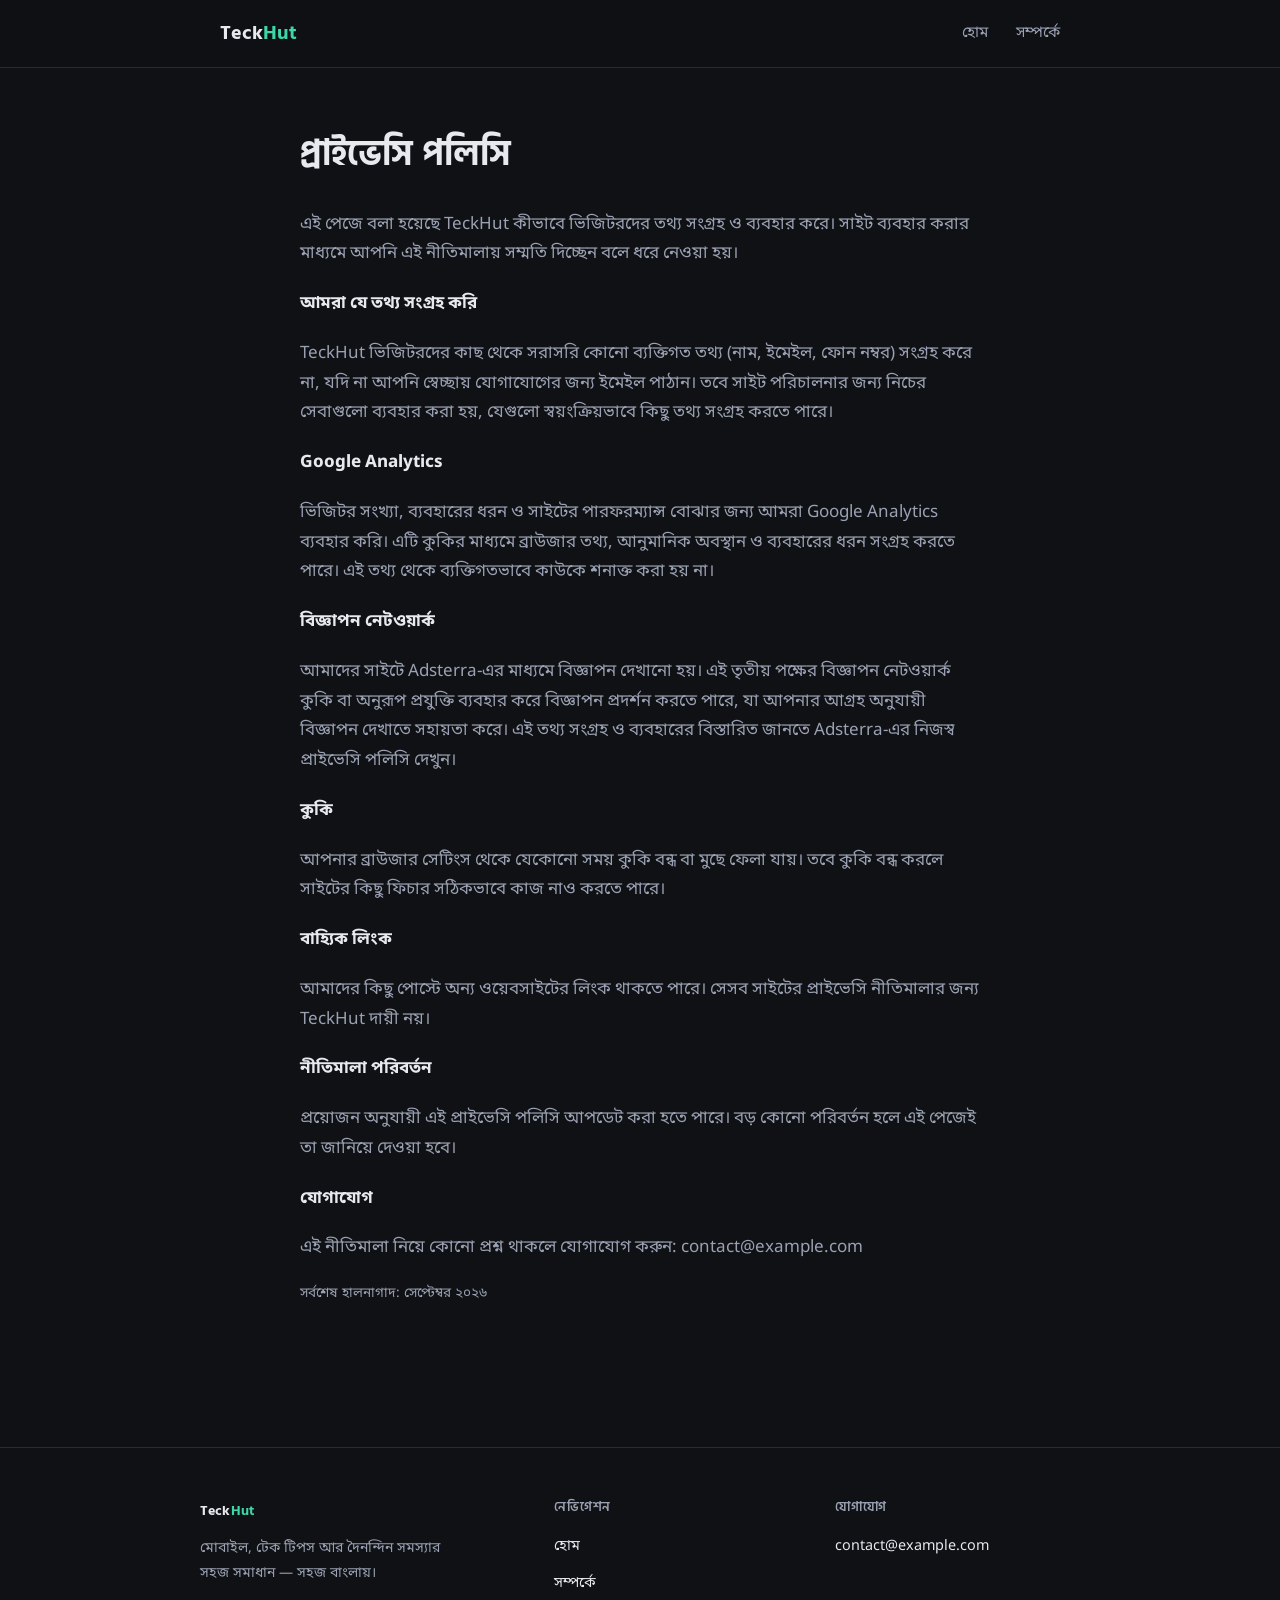
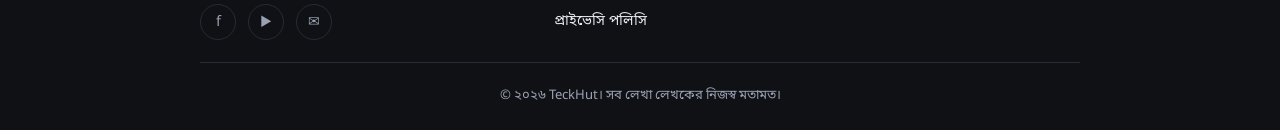
<file: privacy.html>
<!DOCTYPE html>
<html lang="bn">
<head>
<meta charset="UTF-8">
<meta name="viewport" content="width=device-width, initial-scale=1.0">
<title>প্রাইভেসি পলিসি — TeckHut</title>
<link rel="icon" href="data:image/svg+xml,%3Csvg xmlns='http://www.w3.org/2000/svg' viewBox='0 0 100 100'%3E%3Crect width='100' height='100' rx='20' fill='%230F1115'/%3E%3Ctext x='50' y='68' font-size='55' font-family='Arial' font-weight='bold' fill='%233ED6A7' text-anchor='middle'%3ET%3C/text%3E%3C/svg%3E">
<script async src="https://www.googletagmanager.com/gtag/js?id=G-CX494HK22V"></script>
<script>
  window.dataLayer = window.dataLayer || [];
  function gtag(){dataLayer.push(arguments);}
  gtag('js', new Date());
  gtag('config', 'G-CX494HK22V');
</script>
<link rel="preconnect" href="https://fonts.googleapis.com">
<link href="https://fonts.googleapis.com/css2?family=Hind+Siliguri:wght@400;600;700&family=Noto+Sans+Bengali:wght@400;500;700&display=swap" rel="stylesheet">
<link rel="stylesheet" href="style.css">
</head>
<body>

<header class="site-header">
  <div class="wrap">
    <a href="index.html" class="logo">Teck<span>Hut</span></a>
    <nav class="nav-links">
      <a href="index.html">হোম</a>
      <a href="about.html">সম্পর্কে</a>
    </nav>
    <button class="nav-toggle" aria-label="মেনু খুলুন">☰</button>
  </div>
</header>

<section class="page-content">
  <h1>প্রাইভেসি পলিসি</h1>
  <p>এই পেজে বলা হয়েছে TeckHut কীভাবে ভিজিটরদের তথ্য সংগ্রহ ও ব্যবহার করে। সাইট ব্যবহার করার মাধ্যমে আপনি এই নীতিমালায় সম্মতি দিচ্ছেন বলে ধরে নেওয়া হয়।</p>

  <p><strong>আমরা যে তথ্য সংগ্রহ করি</strong></p>
  <p>TeckHut ভিজিটরদের কাছ থেকে সরাসরি কোনো ব্যক্তিগত তথ্য (নাম, ইমেইল, ফোন নম্বর) সংগ্রহ করে না, যদি না আপনি স্বেচ্ছায় যোগাযোগের জন্য ইমেইল পাঠান। তবে সাইট পরিচালনার জন্য নিচের সেবাগুলো ব্যবহার করা হয়, যেগুলো স্বয়ংক্রিয়ভাবে কিছু তথ্য সংগ্রহ করতে পারে।</p>

  <p><strong>Google Analytics</strong></p>
  <p>ভিজিটর সংখ্যা, ব্যবহারের ধরন ও সাইটের পারফরম্যান্স বোঝার জন্য আমরা Google Analytics ব্যবহার করি। এটি কুকির মাধ্যমে ব্রাউজার তথ্য, আনুমানিক অবস্থান ও ব্যবহারের ধরন সংগ্রহ করতে পারে। এই তথ্য থেকে ব্যক্তিগতভাবে কাউকে শনাক্ত করা হয় না।</p>

  <p><strong>বিজ্ঞাপন নেটওয়ার্ক</strong></p>
  <p>আমাদের সাইটে Adsterra-এর মাধ্যমে বিজ্ঞাপন দেখানো হয়। এই তৃতীয় পক্ষের বিজ্ঞাপন নেটওয়ার্ক কুকি বা অনুরূপ প্রযুক্তি ব্যবহার করে বিজ্ঞাপন প্রদর্শন করতে পারে, যা আপনার আগ্রহ অনুযায়ী বিজ্ঞাপন দেখাতে সহায়তা করে। এই তথ্য সংগ্রহ ও ব্যবহারের বিস্তারিত জানতে Adsterra-এর নিজস্ব প্রাইভেসি পলিসি দেখুন।</p>

  <p><strong>কুকি</strong></p>
  <p>আপনার ব্রাউজার সেটিংস থেকে যেকোনো সময় কুকি বন্ধ বা মুছে ফেলা যায়। তবে কুকি বন্ধ করলে সাইটের কিছু ফিচার সঠিকভাবে কাজ নাও করতে পারে।</p>

  <p><strong>বাহ্যিক লিংক</strong></p>
  <p>আমাদের কিছু পোস্টে অন্য ওয়েবসাইটের লিংক থাকতে পারে। সেসব সাইটের প্রাইভেসি নীতিমালার জন্য TeckHut দায়ী নয়।</p>

  <p><strong>নীতিমালা পরিবর্তন</strong></p>
  <p>প্রয়োজন অনুযায়ী এই প্রাইভেসি পলিসি আপডেট করা হতে পারে। বড় কোনো পরিবর্তন হলে এই পেজেই তা জানিয়ে দেওয়া হবে।</p>

  <p><strong>যোগাযোগ</strong></p>
  <p>এই নীতিমালা নিয়ে কোনো প্রশ্ন থাকলে যোগাযোগ করুন: contact@example.com</p>

  <p style="color: var(--text-muted); font-size: 0.85rem;">সর্বশেষ হালনাগাদ: সেপ্টেম্বর ২০২৬</p>
</section>

<footer class="site-footer-main">
  <div class="footer-grid">
    <div class="footer-col">
      <a href="index.html" class="logo" style="display:inline-block;margin-bottom:14px;">Teck<span>Hut</span></a>
      <p class="footer-blurb">মোবাইল, টেক টিপস আর দৈনন্দিন সমস্যার সহজ সমাধান — সহজ বাংলায়।</p>
      <div class="footer-social">
        <a href="#" aria-label="Facebook">f</a>
        <a href="#" aria-label="YouTube">▶</a>
        <a href="mailto:contact@example.com" aria-label="Email">✉</a>
      </div>
    </div>
    <div class="footer-col">
      <h3>নেভিগেশন</h3>
      <a href="index.html">হোম</a>
      <a href="about.html">সম্পর্কে</a>
      <a href="privacy.html">প্রাইভেসি পলিসি</a>
    </div>
    <div class="footer-col">
      <h3>যোগাযোগ</h3>
      <a href="mailto:contact@example.com">contact@example.com</a>
    </div>
  </div>
  <div class="footer-bottom">© ২০২৬ TeckHut। সব লেখা লেখকের নিজস্ব মতামত।</div>
</footer>

<script src="script.js"></script>
</body>
</html>
</file>
<file: style.css>
/* ===== টেকবাংলা — ডিজাইন টোকেন ===== */
:root{
  --bg: #0F1115;
  --bg-elevated: #171A21;
  --text: #E7E9EE;
  --text-muted: #9AA1B2;
  --accent: #3ED6A7;
  --accent-warm: #F2A65A;
  --border: #262B36;
  --font-head: "Hind Siliguri", "Noto Sans Bengali", sans-serif;
  --font-body: "Noto Sans Bengali", "Hind Siliguri", sans-serif;
  --max-w: 720px;
}

*{ box-sizing: border-box; }

html{ scroll-behavior: smooth; }

body{
  margin: 0;
  background: var(--bg);
  color: var(--text);
  font-family: var(--font-body);
  font-size: 17px;
  line-height: 1.75;
  -webkit-font-smoothing: antialiased;
}

a{ color: inherit; text-decoration: none; }
a:focus-visible, button:focus-visible{
  outline: 2px solid var(--accent);
  outline-offset: 3px;
}

img{ max-width: 100%; display: block; }

.wrap{
  max-width: var(--max-w);
  margin: 0 auto;
  padding: 0 20px;
}

/* ---- হেডার ---- */
.site-header{
  border-bottom: 1px solid var(--border);
  position: sticky;
  top: 0;
  background: rgba(15,17,21,0.92);
  backdrop-filter: blur(6px);
  z-index: 10;
}
.site-header .wrap{
  max-width: 880px;
  display: flex;
  align-items: center;
  justify-content: space-between;
  padding-top: 16px;
  padding-bottom: 16px;
}
.logo{
  font-family: var(--font-head);
  font-weight: 700;
  font-size: 1.25rem;
  letter-spacing: 0.01em;
}
.logo span{ color: var(--accent); }

.nav-links{
  display: flex;
  gap: 28px;
  font-size: 0.95rem;
  color: var(--text-muted);
}
.nav-links a:hover{ color: var(--text); }

.nav-toggle{
  display: none;
  background: none;
  border: 1px solid var(--border);
  border-radius: 6px;
  color: var(--text);
  padding: 6px 10px;
  font-size: 1rem;
}

/* ---- হিরো ---- */
.hero{
  max-width: 880px;
  margin: 0 auto;
  padding: 64px 20px 40px;
}
.hero h1{
  font-family: var(--font-head);
  font-weight: 700;
  font-size: clamp(1.9rem, 4vw, 2.6rem);
  line-height: 1.3;
  margin: 0 0 16px;
  max-width: 14ch;
}
.hero p{
  color: var(--text-muted);
  font-size: 1.05rem;
  max-width: 52ch;
  margin: 0;
}

/* ---- বিজ্ঞাপন স্থান ---- */
.ad-slot{
  max-width: 880px;
  margin: 8px auto 8px;
  padding: 18px 20px;
  border: 1px dashed var(--border);
  border-radius: 4px;
  text-align: center;
  color: var(--text-muted);
  font-size: 0.85rem;
}

/* ---- পোস্ট তালিকা ---- */
.posts{
  max-width: 880px;
  margin: 0 auto;
  padding: 24px 20px 80px;
}
.posts h2{
  font-family: var(--font-head);
  font-size: 1.05rem;
  font-weight: 600;
  color: var(--text-muted);
  margin: 0 0 8px;
  padding-bottom: 16px;
  border-bottom: 1px solid var(--border);
}
.post-row{
  display: block;
  padding: 28px 0;
  border-bottom: 1px solid var(--border);
}
.post-row:hover .post-title{ color: var(--accent); }
.post-title{
  font-family: var(--font-head);
  font-size: 1.3rem;
  font-weight: 600;
  margin: 0 0 8px;
  transition: color 0.15s ease;
}
.post-meta{
  color: var(--text-muted);
  font-size: 0.85rem;
  margin-bottom: 10px;
}
.post-meta .tag{
  color: var(--accent-warm);
  border: 1px solid var(--border);
  border-radius: 999px;
  padding: 2px 10px;
  margin-right: 10px;
}
.post-excerpt{
  color: var(--text-muted);
  margin: 0;
  max-width: 64ch;
}

/* ---- আর্টিকেল পেজ ---- */
.article{
  max-width: var(--max-w);
  margin: 0 auto;
  padding: 56px 20px 40px;
}
.article-meta{
  color: var(--text-muted);
  font-size: 0.9rem;
  margin-bottom: 14px;
}
.article-meta .tag{
  color: var(--accent-warm);
  border: 1px solid var(--border);
  border-radius: 999px;
  padding: 2px 10px;
  margin-right: 10px;
}
.article h1{
  font-family: var(--font-head);
  font-size: clamp(1.7rem, 4vw, 2.2rem);
  line-height: 1.35;
  margin: 0 0 24px;
}
.article h2{
  font-family: var(--font-head);
  font-size: 1.3rem;
  font-weight: 600;
  margin: 40px 0 14px;
}
.article p{ margin: 0 0 20px; }
.article ul{ margin: 0 0 20px; padding-right: 0; padding-left: 22px; }
.article li{ margin-bottom: 8px; }
.article .lede{
  font-size: 1.1rem;
  color: var(--text-muted);
}

/* ---- ছবির জায়গা (placeholder) ---- */
.img-placeholder{
  border: 1px solid var(--border);
  border-radius: 4px;
  background: var(--bg-elevated);
  aspect-ratio: 4 / 3;
  display: flex;
  flex-direction: column;
  align-items: center;
  justify-content: center;
  gap: 10px;
  margin: 8px 0 6px;
  padding: 20px;
  text-align: center;
}
.img-placeholder .icon{
  font-size: 1.8rem;
  opacity: 0.6;
}
.img-placeholder .label{
  color: var(--text-muted);
  font-size: 0.88rem;
  max-width: 40ch;
}
.img-caption{
  color: var(--text-muted);
  font-size: 0.82rem;
  text-align: center;
  margin: 0 0 28px;
}
.spec-table{
  width: 100%;
  border-collapse: collapse;
  margin: 0 0 24px;
  font-size: 0.95rem;
}
.spec-table tr{ border-bottom: 1px solid var(--border); }
.spec-table td{ padding: 10px 0; }
.spec-table td:first-child{
  color: var(--text-muted);
  width: 38%;
}

.back-link{
  display: inline-block;
  margin-top: 30px;
  color: var(--accent);
  font-size: 0.95rem;
}

/* ---- অ্যাবাউট পেজ ---- */
.page-content{
  max-width: var(--max-w);
  margin: 0 auto;
  padding: 56px 20px 80px;
}
.page-content h1{
  font-family: var(--font-head);
  font-size: clamp(1.7rem, 4vw, 2.2rem);
  margin: 0 0 24px;
}
.page-content p{ margin: 0 0 20px; color: var(--text-muted); }
.page-content strong{ color: var(--text); }

/* ---- ফুটার ---- */
.site-footer{
  border-top: 1px solid var(--border);
  padding: 28px 20px;
  text-align: center;
  color: var(--text-muted);
  font-size: 0.85rem;
}

/* ---- নতুন মাল্টি-কলাম ফুটার ---- */
.site-footer-main{
  border-top: 1px solid var(--border);
  padding: 48px 20px 0;
  margin-top: 40px;
}
.footer-grid{
  max-width: 880px;
  margin: 0 auto;
  display: grid;
  grid-template-columns: 1.3fr 1fr 1fr;
  gap: 36px;
  padding-bottom: 8px;
}
.footer-col h3{
  font-family: var(--font-head);
  font-size: 0.8rem;
  font-weight: 600;
  color: var(--text-muted);
  text-transform: uppercase;
  letter-spacing: 0.06em;
  margin: 0 0 16px;
}
.footer-col a{
  display: block;
  color: var(--text);
  font-size: 0.9rem;
  margin-bottom: 12px;
  transition: color 0.15s ease;
}
.footer-col a:hover{ color: var(--accent); }
.footer-blurb{
  color: var(--text-muted);
  font-size: 0.88rem;
  max-width: 30ch;
  margin: 0 0 18px;
}
.footer-social{
  display: flex;
  gap: 12px;
}
.footer-social a{
  width: 36px;
  height: 36px;
  border: 1px solid var(--border);
  border-radius: 50%;
  display: flex;
  align-items: center;
  justify-content: center;
  color: var(--text-muted);
  font-size: 0.9rem;
  margin: 0;
}
.footer-social a:hover{
  color: var(--accent);
  border-color: var(--accent);
}
.footer-bottom{
  max-width: 880px;
  margin: 8px auto 0;
  padding: 22px 0;
  border-top: 1px solid var(--border);
  text-align: center;
  color: var(--text-muted);
  font-size: 0.82rem;
}

@media (max-width: 620px){
  .footer-grid{
    grid-template-columns: 1fr;
    gap: 28px;
  }
}

/* ---- রেসপনসিভ ---- */
@media (max-width: 620px){
  .nav-links{
    position: absolute;
    top: 100%;
    left: 0;
    right: 0;
    background: var(--bg-elevated);
    border-bottom: 1px solid var(--border);
    flex-direction: column;
    gap: 0;
    display: none;
  }
  .nav-links.open{ display: flex; }
  .nav-links a{
    padding: 14px 20px;
    border-top: 1px solid var(--border);
  }
  .nav-toggle{ display: block; }
  .hero{ padding: 44px 20px 28px; }
}

@media (prefers-reduced-motion: reduce){
  html{ scroll-behavior: auto; }
  *{ transition: none !important; }
}
</file>
